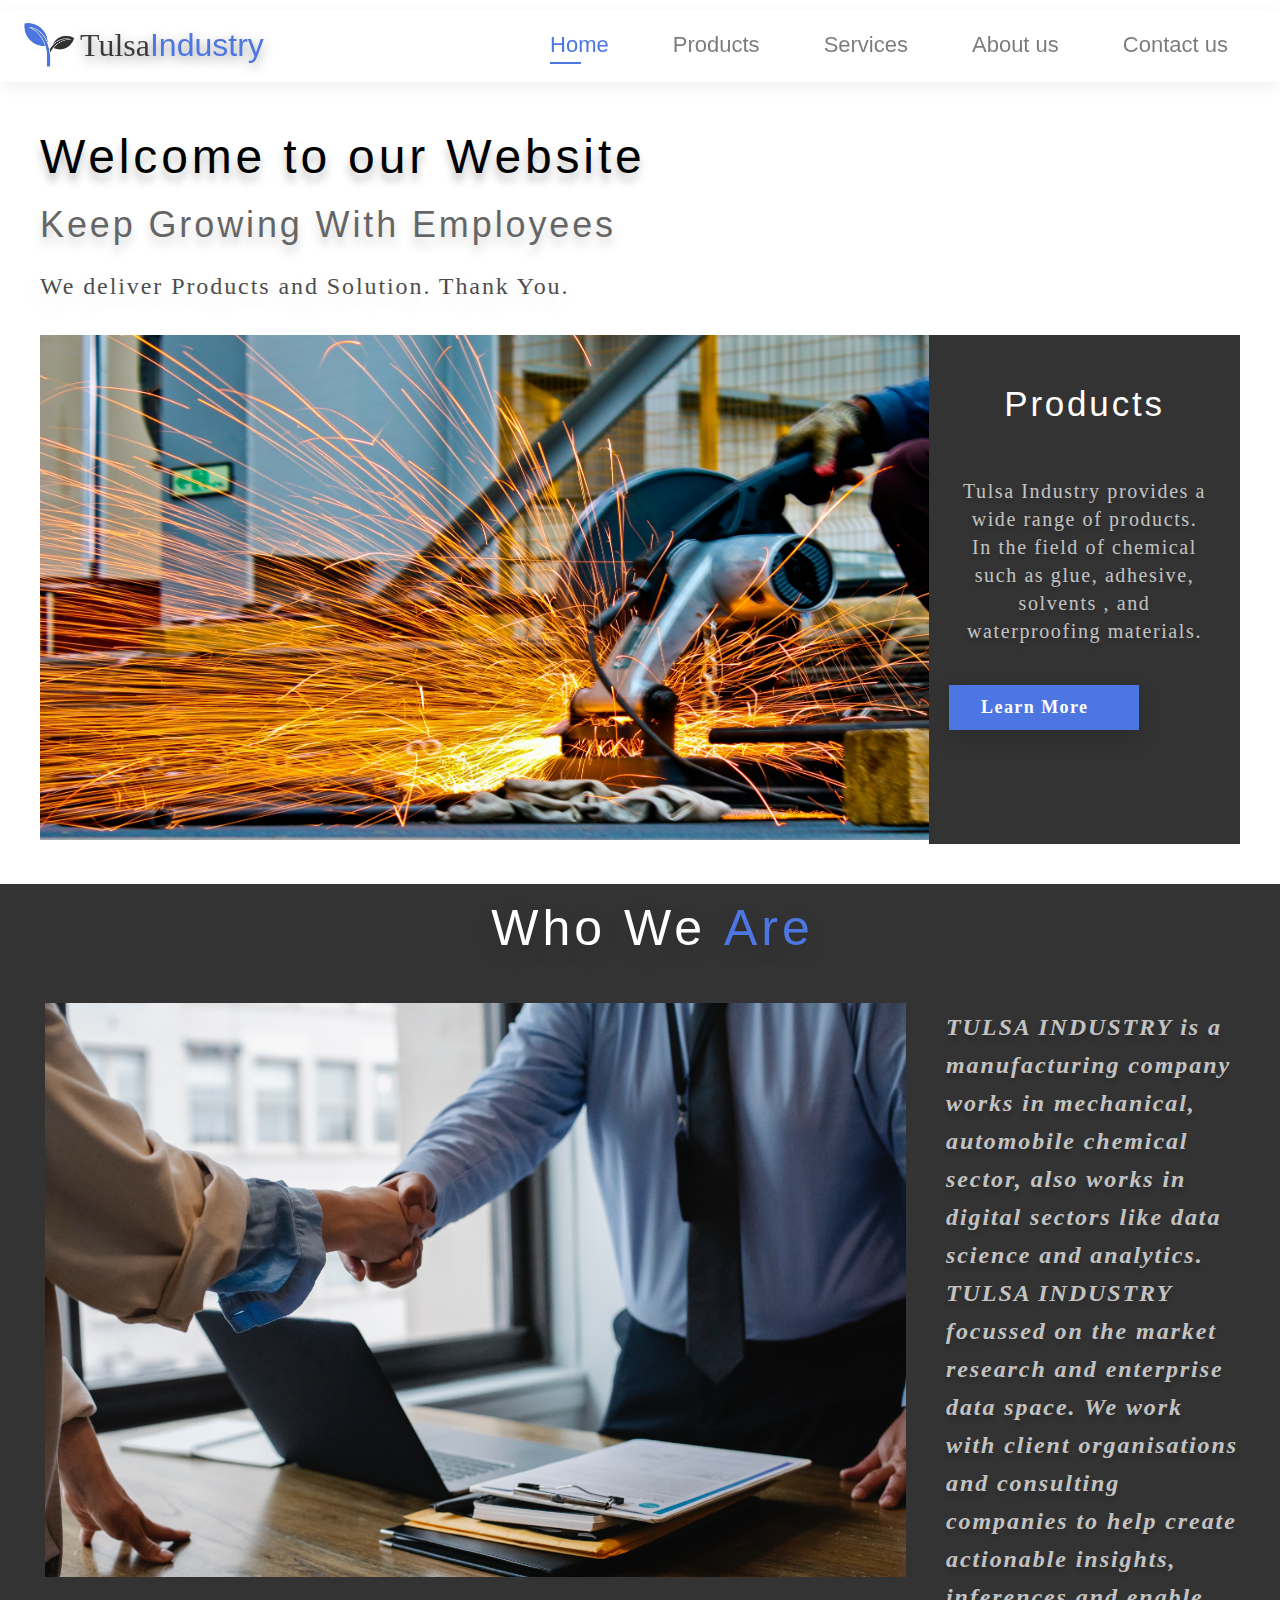
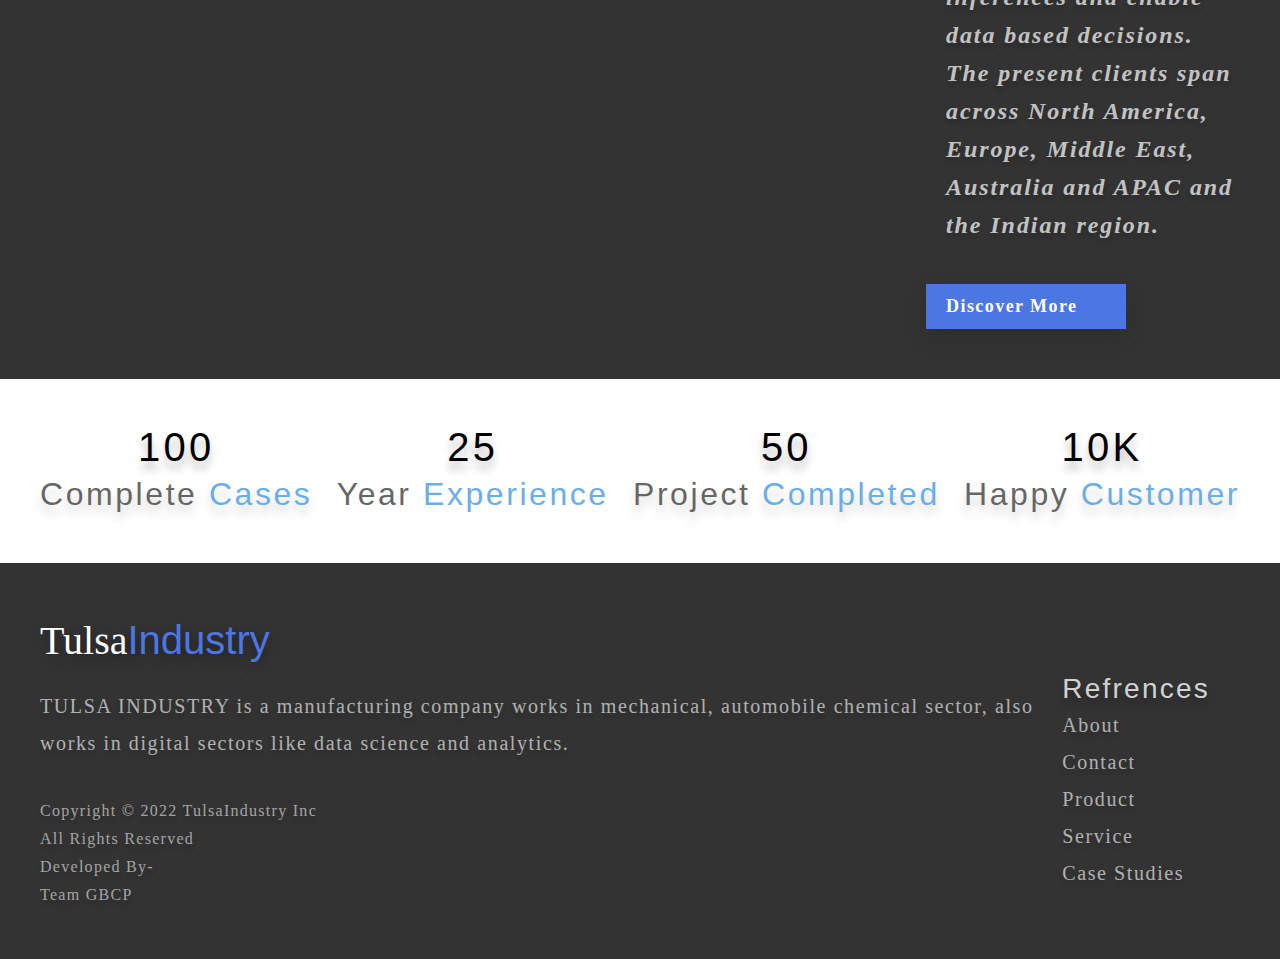
<file: index.html>
<!DOCTYPE html>
<html lang="en">
<head>
    <meta charset="UTF-8">
    <meta http-equiv="X-UA-Compatible" content="IE=edge">
    <meta name="viewport" content="width=device-width, initial-scale=1.0">
    <title>TulsaIndustry</title>
    <link rel="stylesheet" href="style.css">
    <link rel="stylesheet" href="https://cdnjs.cloudflare.com/ajax/libs/font-awesome/4.7.0/css/font-awesome.min.css">
</head>
<body>
    <section id="header">
       <a href="index.html"><div id="logo"><img src="img/logo.jpg"><h2>Tulsa<span>Industry</span></h2></div></a>
        <div >
            <ul id="navbar">
              <li><a class="active" href="index.html">Home</a></li>
              <li><a href="product.html">Products</a></li>
              <li><a href="service.html">Services</a></li>
              <li><a href="about.html">About us</a></li>
              <li><a href="contact.html">Contact us</a></li>
              <a href="#" id="close"><i class="fa fa-close"> </i> </a>
            </ul>  
        </div>
        <div id="mobile">
            <i id="bar" class="fa fa-bars" ></i>
        </div>
    </section>

    <section id="hero">
        <h2>Welcome to our Website</h2>
        <h3>Keep Growing <span>With Employees</span></h3>
        <p>We deliver Products and Solution. Thank You.</p>
    </section>

    <section id="hero_img">
        <div class="hero_content">
        <img src="img/industry.jpg" alt="">
        </div>

        <div id="img_content">
            <h2>Products</h2>
   
           <p>Tulsa Industry provides a wide range of products.
            In the field of chemical such as glue, adhesive, solvents , and waterproofing materials.
           </p>
        <span> <a href="product.html"> <button>Learn More</button></a></span>
        </div>
    </section>

    <section id="who">
        <h2>Who We <span>Are</span></h2>
        
        <div id="info">
            <img src="img/bussiness.jpg" alt="">
            <div id="desc">
                <p>TULSA INDUSTRY is a manufacturing company works in mechanical, automobile chemical sector, also works in digital sectors like data science and analytics.
                    TULSA INDUSTRY focussed on the market research and enterprise data space. We work with client organisations and consulting companies to help create actionable insights, inferences and enable data based decisions.  The present clients span across North America, Europe, Middle East, Australia and APAC and the Indian region.</p>       
                <div id="button_1">
                    <a href="about.html"> <button>Discover More</button></a>  
        </div>  
            </div>  
        </div>

    </section>

    <section id="feature">
        <div id="completed">
            <h2>100</h2>
            <h5>Complete<span> Cases</span></h5>
        </div>
        <div id="year">
            <h2>25</h2>
            <h5>Year<span> Experience</span></h5>
        </div>
        <div id="project">
            <h2>50</h2>
            <h5>Project<span> Completed</span></h5>
        </div>
        <div id="customer">
            <h2>10K</h2>
            <h5>Happy<span> Customer</span></h5>
        </div>

    </section>

    <!-- <section id="product1">
        <h2>Featured <span>Product</span></h2>
        <div class="pro-container">
            <div class="pro">
                <img src="wood_glue.jpg" alt="">
                <div class="des">
                    <span>Wood Glue</span>
                    <h5>U Bond 455</h5>
                    <div class="star">
                        <i class="fa fa-camera-retro"></i>
                    </div>    
                    <h4>800rs</h4>
                </div>
             </div>
             <div class="pro">
                <img src="u-bond-444.jpg" alt="">
                <div class="des">
                    <span>Wood Glue</span>
                    <h5>U Bond 444</h5>
                    <div class="star">
                        <i class="fa fa-camera-retro"></i>
                    </div>    
                    <h4>800rs</h4>
                </div>
             </div>
             <div class="pro">
                <img src="wood_glue.jpg" alt="">
                <div class="des">
                    <span>Wood Glue</span>
                    <h5>U Bond 455</h5>
                    <div class="star">
                        <i class="fa fa-camera-retro"></i>
                    </div>    
                    <h4>800rs</h4>
                </div>
             </div>
             <div class="pro">
                <img src="wood_glue.jpg" alt="">
                <div class="des">
                    <span>Wood Glue</span>
                    <h5>U Bond 455</h5>
                    <div class="star">
                        <i class="fa fa-camera-retro"></i>
                    </div>    
                    <h4>800rs</h4>
                </div>
             </div>
             <div class="pro">
                <img src="wood_glue.jpg" alt="">
                <div class="des">
                    <span>Wood Glue</span>
                    <h5>U Bond 455</h5>
                    <div class="star">
                        <i class="fa fa-camera-retro"></i>
                    </div>    
                    <h4>800rs</h4>
                </div>
             </div>
             <div class="pro">
                <img src="u-bond-444.jpg" alt="">
                <div class="des">
                    <span>Wood Glue</span>
                    <h5>U Bond 444</h5>
                    <div class="star">
                        <i class="fa fa-camera-retro"></i>
                    </div>    
                    <h4>800rs</h4>
                </div>
             </div>
             <div class="pro">
                <img src="wood_glue.jpg" alt="">
                <div class="des">
                    <span>Wood Glue</span>
                    <h5>U Bond 455</h5>
                    <div class="star">
                        <i class="fa fa-camera-retro"></i>
                    </div>    
                    <h4>800rs</h4>
                </div>
             </div>
             <div class="pro">
                <img src="wood_glue.jpg" alt="">
                <div class="des">
                    <span>Wood Glue</span>
                    <h5>U Bond 455</h5>
                    <div class="star">
                        <i class="fa fa-camera-retro"></i>
                    </div>    
                    <h4>800rs</h4>
                </div>
             </div>
        </div>        
    </section> -->

    <!-- <section id="card">

    </section> -->


    <section id="footer">
        <div id="right">
            <a><h2>Tulsa<span>Industry</span></h2></a>
            <h6>TULSA INDUSTRY is a manufacturing company works in mechanical, automobile chemical sector, also works in digital sectors like data science and analytics.</h6>

            <div>
            <p >Copyright © 2022 TulsaIndustry Inc</p>
               <p> All Rights Reserved</p>
               <p>Developed By-</p>
               <p>Team  GBCP</p>
            </div>

        </div>

        <div id="left">
            <h2>Refrences</h2>
            <ul id="refrence">
                <li><a href="about.html">About</a></li>
                <li><a href="contact.html">Contact</a></li>
                <li><a href="product.html">Product</a></li>
                <li><a href="service.html">Service</a></li>
                <li><a href="case_studies.html">Case Studies</a></li>
           
            </ul>
        </div>
    </section>


    <script src="script.js "></script>
   
        
</body>
</html>
</file>
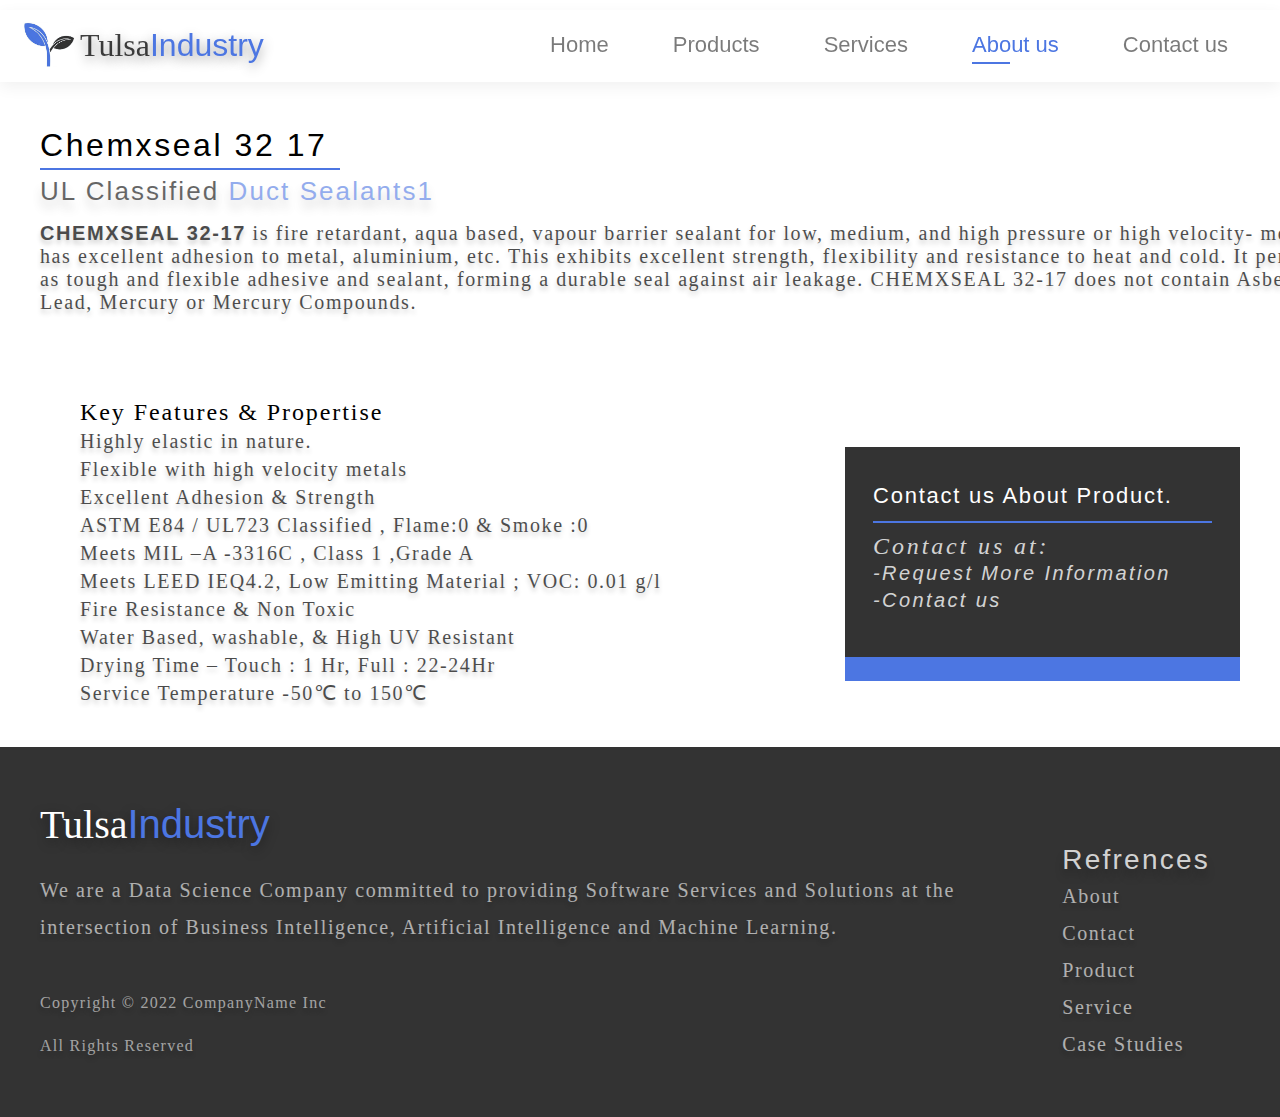
<file: chemxseal_32_17.html>
<!DOCTYPE html>
<html lang="en">
<head>
    <meta charset="UTF-8">
    <meta http-equiv="X-UA-Compatible" content="IE=edge">
    <meta name="viewport" content="width=device-width, initial-scale=1.0">
    <title>About</title>
    <link rel="stylesheet" href="style_u_bond_444.css">
    <link rel="stylesheet" href="https://cdnjs.cloudflare.com/ajax/libs/font-awesome/4.7.0/css/font-awesome.min.css">
   
</head>
<body>
    <section id="header">
        <a href="index.html"><div id="logo"><img src="img/logo.jpg"><h2>Tulsa<span>Industry</span></h2></div></a>
         <div >
             <ul id="navbar">
               <li><a  href="index.html">Home</a></li>
               <li><a  href="product.html">Products</a></li>
               <li><a href="service.html">Services</a></li>
               <li><a class="active" href="about.html">About us</a></li>
               <li><a href="contact.php">Contact us</a></li>
               <a href="#" id="close"><i class="fa fa-close"> </i> </a>
             </ul>  
         </div>
         <div id="mobile">
             <i id="bar" class="fa fa-bars" ></i>
         </div>
     </section>

    <div id="head">
        <h2>Chemxseal 32 17</h2>
        <hr color="#4c76e2" width="300px">
        <h3> UL Classified<span> Duct Sealants1</span></h3>
        <p> <b>CHEMXSEAL 32-17</b> is fire retardant, aqua based, vapour barrier sealant for low, medium, and high pressure or high velocity- metal. It has excellent adhesion to metal, aluminium, etc. This exhibits excellent strength, flexibility and resistance to heat and cold. It performs as tough and flexible adhesive and sealant, forming a durable seal against air leakage.
            CHEMXSEAL 32-17 does not contain Asbestos, Lead, Mercury or Mercury Compounds.
         </p>
    </div>

    <div id="product">
            <!-- <img src="img/masterfix-810.jpeg" alt=""> -->
        <div id="key">
            <h3>Key Features & Propertise</h3>
            <ul>
               <li>Highly elastic in nature.</li>
               <li>Flexible with high velocity metals</li>
               <li>Excellent Adhesion & Strength</li>
               <li>ASTM E84 / UL723 Classified , Flame:0 & Smoke :0</li>
               <li>Meets MIL –A -3316C , Class 1 ,Grade A</li>
               <li>Meets LEED IEQ4.2, Low Emitting Material ; VOC: 0.01 g/l</li>
               <li>Fire Resistance & Non Toxic</li>
               <li>Water Based, washable, & High UV Resistant</li>
               <li>Drying Time – Touch : 1 Hr, Full : 22-24Hr</li>
               <li>Service Temperature -50℃ to 150℃</li>
            </ul>
        </div>

        <div>
            <div id="contact">
                <h1>Contact us About Product.</h1>
                <hr color="#4c76e2">
                <ul>
                    <h2>Contact us at: </h2>
                      <a id="con_li_hov" href=""><li>-Request More Information</li></a>
                     <a id="con_li_hov" href="contact.php"><li>-Contact us</li></a>
                </ul>    
            </div>
        </div>

    </div>



    <section id="footer">
        <div id="right">
            <a><h2>Tulsa<span>Industry</span></h2></a>
            <h6>We are a Data Science Company committed to providing Software Services and 
                Solutions at the intersection of Business Intelligence, Artificial Intelligence and Machine Learning.
            </h6>

            <div>
            <p >Copyright © 2022 CompanyName Inc</p>
               <p> All Rights Reserved</p>
            </div>
        </div>

        <div id="left">
            <h2>Refrences</h2>
            <ul id="refrence">
                <li><a href="about.html">About</a></li>
                <li><a href="contact.html">Contact</a></li>
                <li><a href="product.html">Product</a></li>
                <li><a href="service.html">Service</a></li>
                <li><a href="case_studies.html">Case Studies</a></li>
            </ul>
        </div>
    </section>
        <script src="script.js "></script>
</body>
</html>
</file>
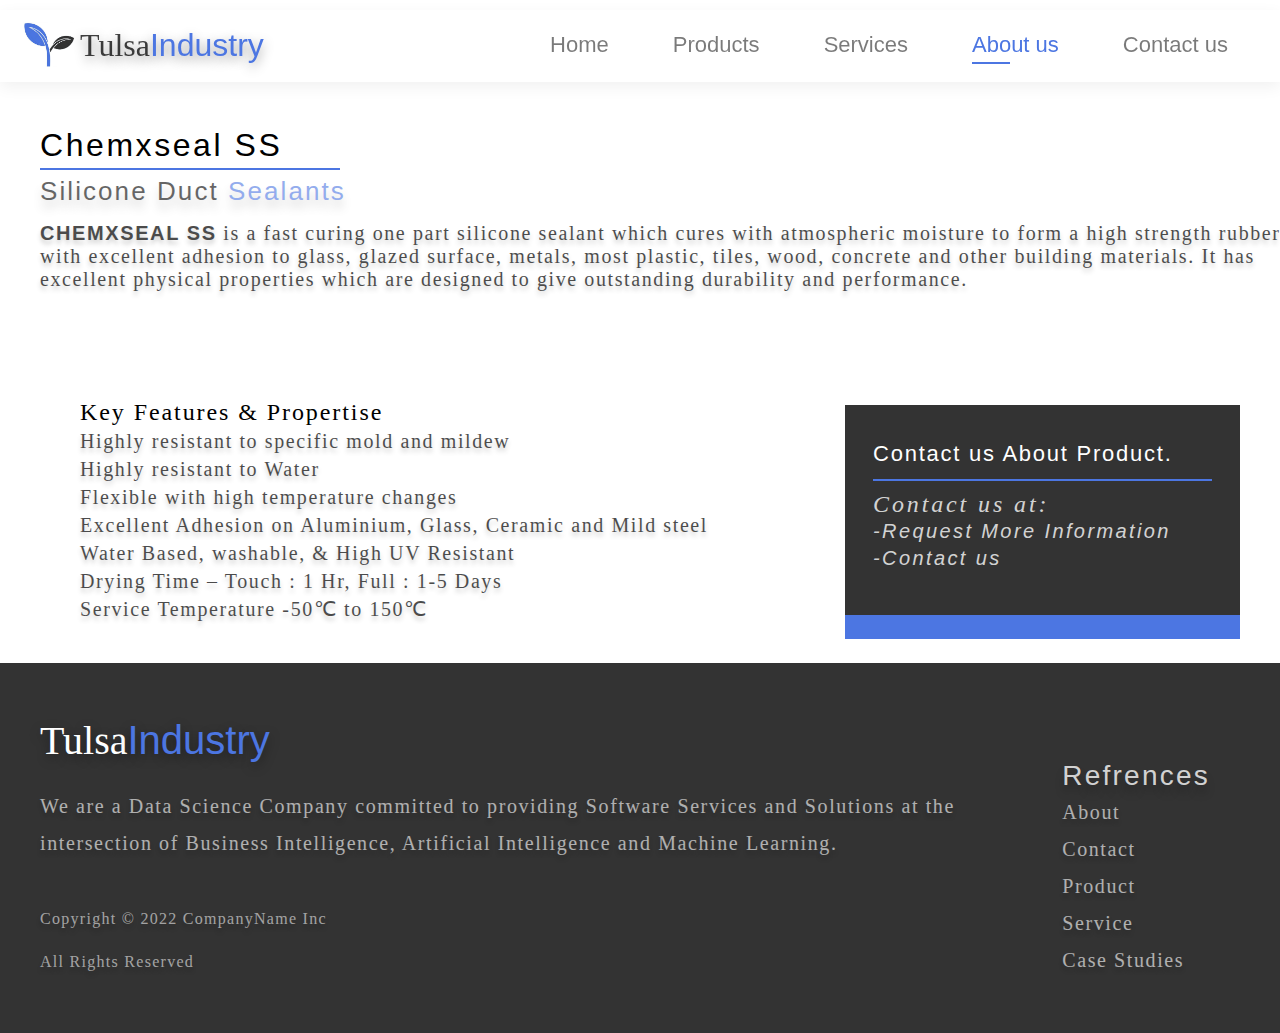
<file: chemxseal_ss.html>
<!DOCTYPE html>
<html lang="en">
<head>
    <meta charset="UTF-8">
    <meta http-equiv="X-UA-Compatible" content="IE=edge">
    <meta name="viewport" content="width=device-width, initial-scale=1.0">
    <title>About</title>
    <link rel="stylesheet" href="style_u_bond_444.css">
    <link rel="stylesheet" href="https://cdnjs.cloudflare.com/ajax/libs/font-awesome/4.7.0/css/font-awesome.min.css">
   
</head>
<body>
    <section id="header">
        <a href="index.html"><div id="logo"><img src="img/logo.jpg"><h2>Tulsa<span>Industry</span></h2></div></a>
         <div >
             <ul id="navbar">
               <li><a  href="index.html">Home</a></li>
               <li><a  href="product.html">Products</a></li>
               <li><a href="service.html">Services</a></li>
               <li><a class="active" href="about.html">About us</a></li>
               <li><a href="contact.php">Contact us</a></li>
               <a href="#" id="close"><i class="fa fa-close"> </i> </a>
             </ul>  
         </div>
         <div id="mobile">
             <i id="bar" class="fa fa-bars" ></i>
         </div>
     </section>

    <div id="head">
        <h2>Chemxseal SS</h2>
        <hr color="#4c76e2" width="300px">
        <h3>Silicone Duct <span>Sealants</span></h3>
        <p><b>CHEMXSEAL SS</b> is a fast curing one part silicone sealant which cures with atmospheric moisture to form a high strength rubber seal with excellent adhesion to glass, glazed surface, metals, most plastic, tiles, wood, concrete and other building materials. It has excellent physical properties which are designed to give outstanding durability and performance. </p>

    </div>

    <div id="product">
            <!-- <img src="img/masterfix-810.jpeg" alt=""> -->
        <div id="key">
            <h3>Key Features & Propertise</h3>
            <ul>
               <li> Highly resistant to specific mold and mildew</li>
<li>Highly resistant to Water</li>
<li>Flexible with high temperature changes</li>
<li>Excellent Adhesion on Aluminium, Glass, Ceramic and Mild steel</li>
<li>Water Based, washable, & High UV Resistant</li>
<li>Drying Time – Touch : 1 Hr, Full : 1-5 Days</li>
<li>Service Temperature -50℃ to 150℃</li>


            </ul>
        </div>

        <div>
            <div id="contact">
                <h1>Contact us About Product.</h1>
                <hr color="#4c76e2">
                <ul>
                    <h2>Contact us at: </h2>
                      <a id="con_li_hov" href=""><li>-Request More Information</li></a>
                     <a id="con_li_hov" href="contact.php"><li>-Contact us</li></a>
                </ul>    
            </div>
        </div>

    </div>



    <section id="footer">
        <div id="right">
            <a><h2>Tulsa<span>Industry</span></h2></a>
            <h6>We are a Data Science Company committed to providing Software Services and 
                Solutions at the intersection of Business Intelligence, Artificial Intelligence and Machine Learning.
            </h6>

            <div>
            <p >Copyright © 2022 CompanyName Inc</p>
               <p> All Rights Reserved</p>
            </div>
        </div>

        <div id="left">
            <h2>Refrences</h2>
            <ul id="refrence">
                <li><a href="about.html">About</a></li>
                <li><a href="contact.html">Contact</a></li>
                <li><a href="product.html">Product</a></li>
                <li><a href="service.html">Service</a></li>
                <li><a href="case_studies.html">Case Studies</a></li>
            </ul>
        </div>
    </section>
        <script src="script.js "></script>
</body>
</html>
</file>
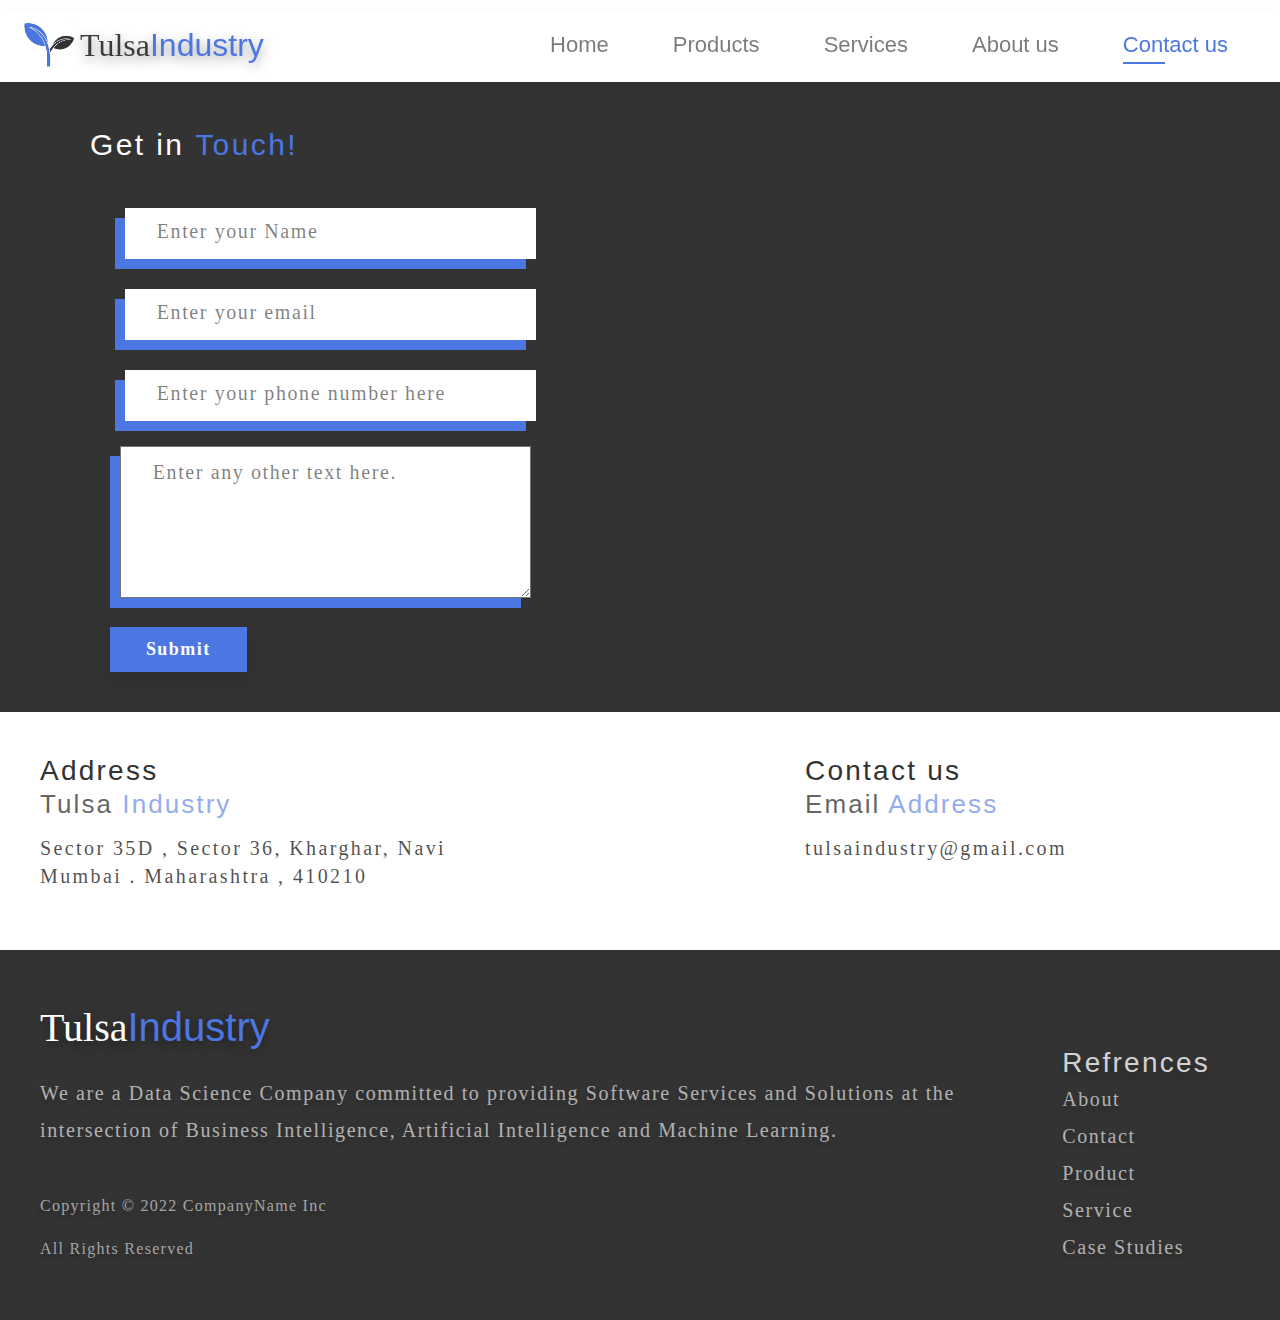
<file: contact.html>
<!DOCTYPE html>
<html lang="en">
<head>
    <meta charset="UTF-8">
    <meta http-equiv="X-UA-Compatible" content="IE=edge">
    <meta name="viewport" content="width=device-width, initial-scale=1.0">
    <title>TulsaIndustry</title>
    <link rel="stylesheet" href="style_contact.css">
    <link rel="stylesheet" href="https://cdnjs.cloudflare.com/ajax/libs/font-awesome/4.7.0/css/font-awesome.min.css">
</head>
<body>
    <section id="header">
        <a href="index.html"><div id="logo"><img src="img/logo.jpg"><h2>Tulsa<span>Industry</span></h2></div></a>
         <div >
             <ul id="navbar">
               <li><a  href="index.html">Home</a></li>
               <li><a  href="product.html">Products</a></li>
               <li><a href="service.html">Services</a></li>
               <li><a href="about.html">About us</a></li>
               <li><a class="active" href="contact.php">Contact us</a></li>
               <a href="#" id="close"><i class="fa fa-close"> </i> </a>
             </ul>  
         </div>
         <div id="mobile">
             <i id="bar" class="fa fa-bars" ></i>
         </div>
     </section>

    <section id="hero">
        <div id="form">
                <h2>Get in <span>Touch!</span></h2>

            <div id="content">
                <div id="contact_form">
                    <form id="form_layout" action="contact.php" method="post">
                        <div id="input_1">
                            <input type="text" name="Name" id="Name" placeholder="Enter your Name">
                        </div>
                        <div id="input_2">
                            <input type="text" name="Email" id="Email" placeholder="Enter your email">
                        </div>
                        <div id="input_3">
                            <input type="Phone" name="Phone" id="Phone" placeholder="Enter your phone number here">
                        </div>
                        <div id="textarea_1">
                        <textarea name="Description" id="Description" cols="30" rows="10" placeholder="Enter any other text here."></textarea>

                    </div>
                    <div id="button">
                        <button class="btn">Submit</buttons>
                    </div>        

                    </form>
                </div id="map">
                <iframe src="https://www.google.com/maps/embed?pb=!1m14!1m8!1m3!1d15083.250684139186!2d73.0811091!3d19.0719722!3m2!1i1024!2i768!4f13.1!3m3!1m2!1s0x0%3A0xda7ccfe5b262ff3d!2sTulsa%20Industry!5e0!3m2!1sen!2sin!4v1665337843010!5m2!1sen!2sin" width="600" height="450" style="border:0;" allowfullscreen="" loading="lazy" referrerpolicy="no-referrer-when-downgrade"></iframe>
            </div>
         
        </div>

        <section id="info">
            <div id="address">
                <h1>Address</h1>
                <h2>Tulsa <span>Industry</span></h2>
                <p>Sector 35D , Sector 36, Kharghar, Navi Mumbai . Maharashtra , 410210</p>
            </div>

            <div id="contact">
                <h1>Contact us</h1>
                <h2>Email<span> Address</span></h2>
                <p>tulsaindustry@gmail.com</p>
            </div>

        </section>

    </section>

    
    <section id="footer">
        <div id="right">
            <a><h2>Tulsa<span>Industry</span></h2></a>
            <h6>We are a Data Science Company committed to providing Software Services and 
                Solutions at the intersection of Business Intelligence, Artificial Intelligence and Machine Learning.
            </h6>

            <div>
            <p >Copyright © 2022 CompanyName Inc</p>
               <p> All Rights Reserved</p>
            </div>
        </div>

        <div id="left">
            <h2>Refrences</h2>
            <ul id="refrence">
                <li><a href="about.html">About</a></li>
                <li><a href="contact.html">Contact</a></li>
                <li><a href="product.html">Product</a></li>
                <li><a href="service.html">Service</a></li>
                <li><a href="case_studies.html">Case Studies</a></li>
            </ul>
        </div>
    </section>
    <script src="script.js "></script>
</body>
</html>
</file>
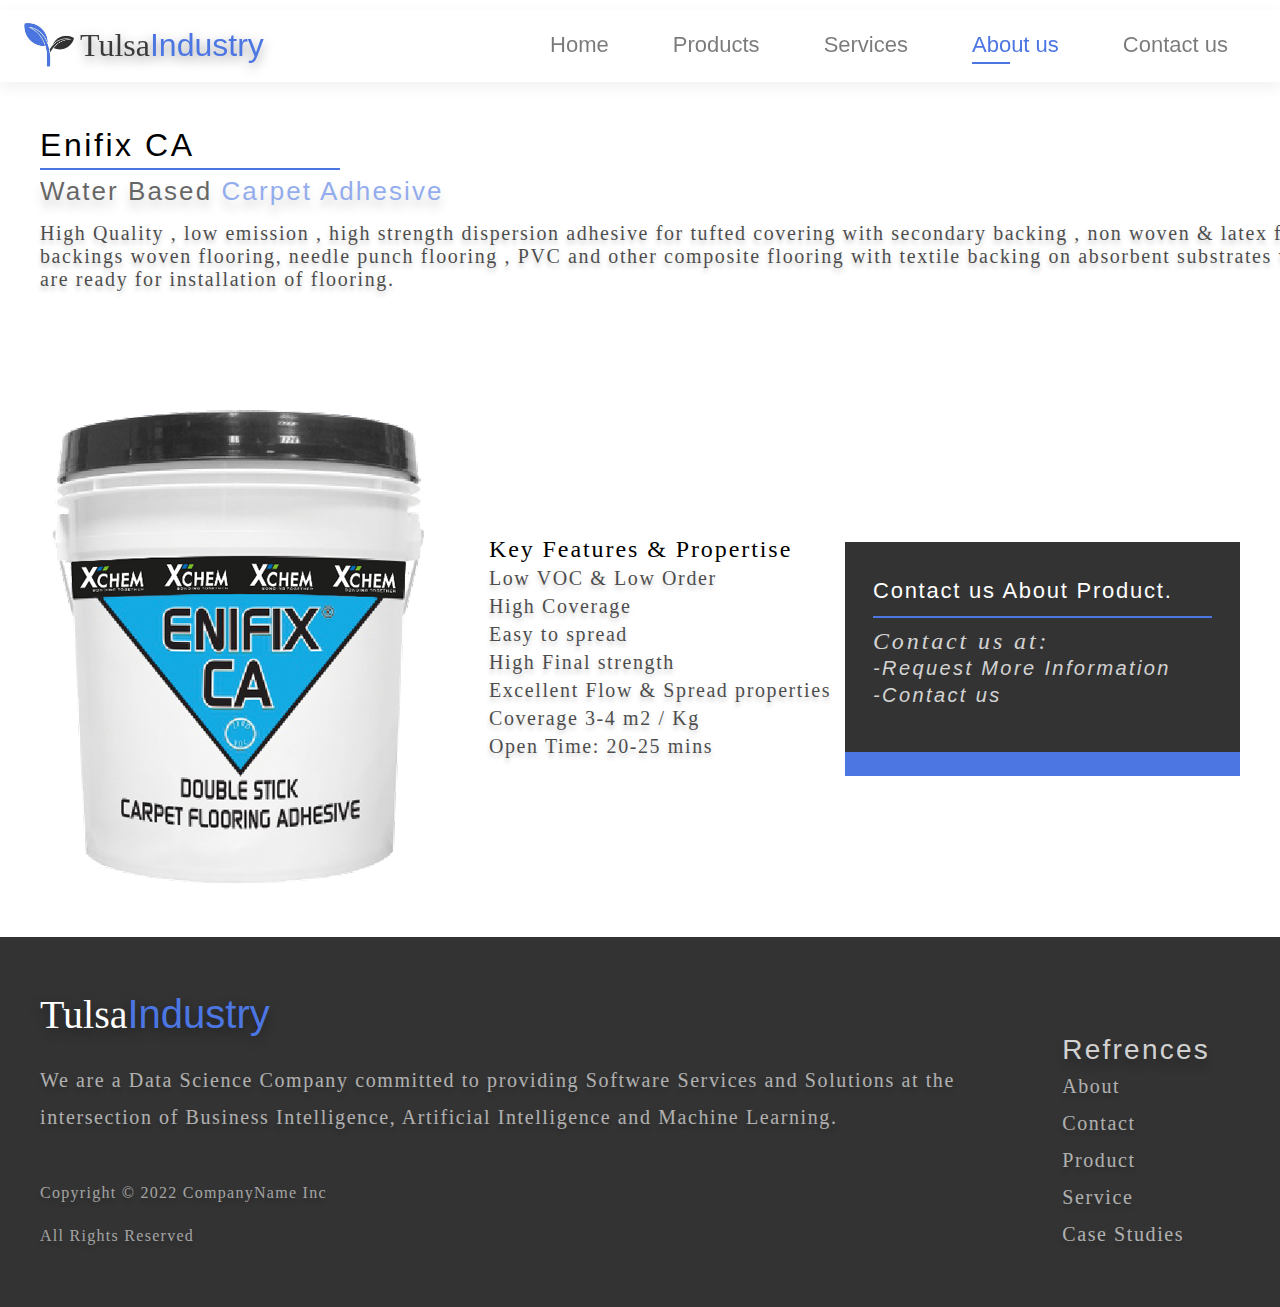
<file: enfix_ca.html>
<!DOCTYPE html>
<html lang="en">
<head>
    <meta charset="UTF-8">
    <meta http-equiv="X-UA-Compatible" content="IE=edge">
    <meta name="viewport" content="width=device-width, initial-scale=1.0">
    <title>About</title>
    <link rel="stylesheet" href="style_u_bond_444.css">
    <link rel="stylesheet" href="https://cdnjs.cloudflare.com/ajax/libs/font-awesome/4.7.0/css/font-awesome.min.css">
   
</head>
<body>
    <section id="header">
        <a href="index.html"><div id="logo"><img src="img/logo.jpg"><h2>Tulsa<span>Industry</span></h2></div></a>
         <div >
             <ul id="navbar">
               <li><a  href="index.html">Home</a></li>
               <li><a  href="product.html">Products</a></li>
               <li><a href="service.html">Services</a></li>
               <li><a class="active" href="about.html">About us</a></li>
               <li><a href="contact.php">Contact us</a></li>
               <a href="#" id="close"><i class="fa fa-close"> </i> </a>
             </ul>  
         </div>
         <div id="mobile">
             <i id="bar" class="fa fa-bars" ></i>
         </div>
     </section>

    <div id="head">
        <h2>Enifix CA</h2>
        <hr color="#4c76e2" width="300px">
        <h3>Water Based <span>Carpet Adhesive </span></h3>
        <p>High Quality , low emission , high strength dispersion adhesive for tufted covering with secondary backing , non woven & latex foamed backings woven flooring, needle punch flooring , PVC and other composite flooring with textile backing on absorbent substrates which are ready for installation of flooring.</p>
    </div>

    <div id="product">

            <img src="img/enifix-ca.png" alt="">



 

        <div id="key">
            <h3>Key Features & Propertise</h3>
            <ul>
                <li>Low VOC & Low Order</li>
                <li>High Coverage</li>
                <li>Easy to spread</li>
                <li>High Final strength</li>
                <li>Excellent Flow & Spread properties</li>
                <li>Coverage 3-4 m2 / Kg</li>
                <li>Open Time: 20-25 mins</li>
            </ul>
        </div>

        <div>
            <div id="contact">
                <h1>Contact us About Product.</h1>
                <hr color="#4c76e2">
                <ul>
                    <h2>Contact us at: </h2>
                      <a id="con_li_hov" href=""><li>-Request More Information</li></a>
                     <a id="con_li_hov" href=""><li>-Contact us</li></a>
                </ul>    
            </div>
        </div>

    </div>



    <section id="footer">
        <div id="right">
            <a><h2>Tulsa<span>Industry</span></h2></a>
            <h6>We are a Data Science Company committed to providing Software Services and 
                Solutions at the intersection of Business Intelligence, Artificial Intelligence and Machine Learning.
            </h6>

            <div>
            <p >Copyright © 2022 CompanyName Inc</p>
               <p> All Rights Reserved</p>
            </div>
        </div>

        <div id="left">
            <h2>Refrences</h2>
            <ul id="refrence">
                <li><a href="about.html">About</a></li>
                <li><a href="contact.html">Contact</a></li>
                <li><a href="product.html">Product</a></li>
                <li><a href="service.html">Service</a></li>
                <li><a href="case_studies.html">Case Studies</a></li>
            </ul>
        </div>
    </section>
    <script src="script.js "></script>
</body>
</html>
</file>
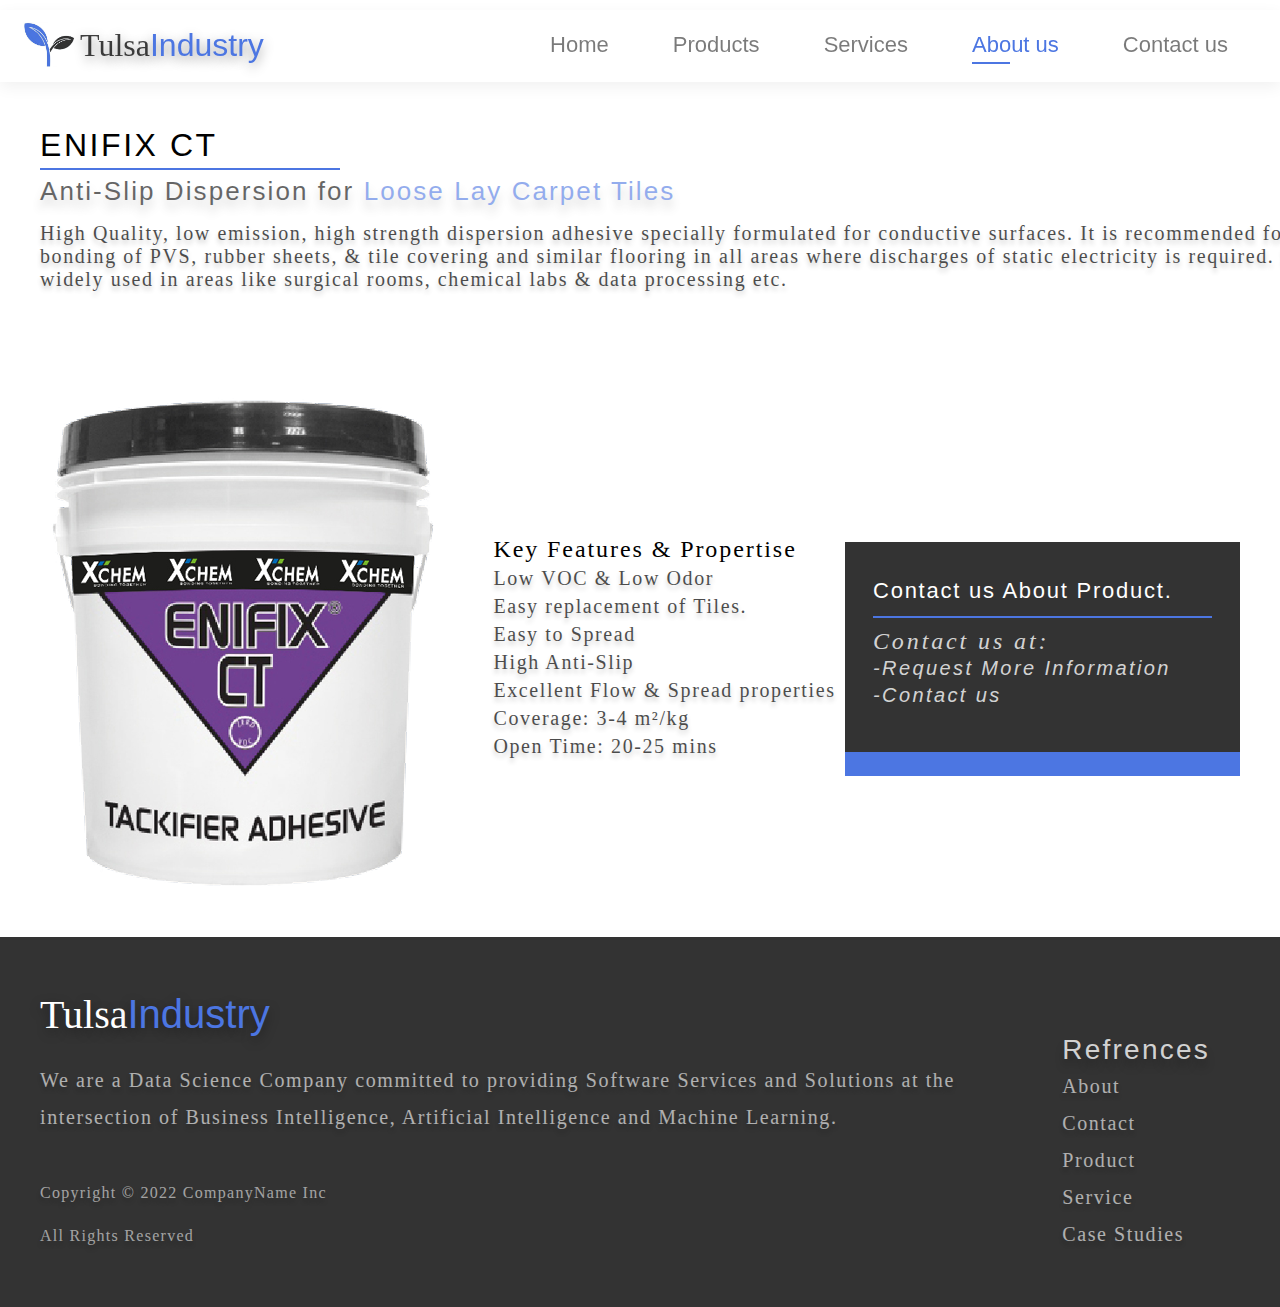
<file: enfix_ct.html>
<!DOCTYPE html>
<html lang="en">
<head>
    <meta charset="UTF-8">
    <meta http-equiv="X-UA-Compatible" content="IE=edge">
    <meta name="viewport" content="width=device-width, initial-scale=1.0">
    <title>About</title>
    <link rel="stylesheet" href="style_u_bond_444.css">
    <link rel="stylesheet" href="https://cdnjs.cloudflare.com/ajax/libs/font-awesome/4.7.0/css/font-awesome.min.css">
   
</head>
<body>
    <section id="header">
        <a href="index.html"><div id="logo"><img src="img/logo.jpg"><h2>Tulsa<span>Industry</span></h2></div></a>
         <div >
             <ul id="navbar">
               <li><a  href="index.html">Home</a></li>
               <li><a  href="product.html">Products</a></li>
               <li><a href="service.html">Services</a></li>
               <li><a class="active" href="about.html">About us</a></li>
               <li><a href="contact.php">Contact us</a></li>
               <a href="#" id="close"><i class="fa fa-close"> </i> </a>
             </ul>  
         </div>
         <div id="mobile">
             <i id="bar" class="fa fa-bars" ></i>
         </div>
     </section>

    <div id="head">
        <h2>ENIFIX CT</h2>
        <hr color="#4c76e2" width="300px">
        <h3>Anti-Slip Dispersion for <span>Loose Lay Carpet Tiles</span></h3>
         <p>High Quality, low emission, high strength dispersion adhesive specially formulated for conductive surfaces. It is recommended for bonding of PVS, rubber sheets, & tile covering and similar flooring in all areas where discharges of static electricity is required. It is widely used in areas like surgical rooms, chemical labs & data processing etc.</p>
        </div>

    <div id="product">

            <img src="img/enifix-ct.png" alt="">



 

        <div id="key">
            <h3>Key Features & Propertise</h3>
            <ul>
                <li>Low VOC & Low Odor</li>
                 <li>Easy replacement of Tiles.</li>
                 <li>Easy to Spread</li>
                 <li>High Anti-Slip</li>
                <li>Excellent Flow & Spread properties</li>
                <li>Coverage: 3-4 m²/kg</li>
                <li>Open Time: 20-25 mins</li>

            </ul>
        </div>

        <div>
            <div id="contact">
                <h1>Contact us About Product.</h1>
                <hr color="#4c76e2">
                <ul>
                    <h2>Contact us at: </h2>
                      <a id="con_li_hov" href=""><li>-Request More Information</li></a>
                     <a id="con_li_hov" href=""><li>-Contact us</li></a>
                </ul>    
            </div>
        </div>

    </div>



    <section id="footer">
        <div id="right">
            <a><h2>Tulsa<span>Industry</span></h2></a>
            <h6>We are a Data Science Company committed to providing Software Services and 
                Solutions at the intersection of Business Intelligence, Artificial Intelligence and Machine Learning.
            </h6>

            <div>
            <p >Copyright © 2022 CompanyName Inc</p>
               <p> All Rights Reserved</p>
            </div>
        </div>

        <div id="left">
            <h2>Refrences</h2>
            <ul id="refrence">
                <li><a href="about.html">About</a></li>
                <li><a href="contact.html">Contact</a></li>
                <li><a href="product.html">Product</a></li>
                <li><a href="service.html">Service</a></li>
                <li><a href="case_studies.html">Case Studies</a></li>
            </ul>
        </div>
    </section>
        <script src="script.js "></script>
</body>
</html>
</file>
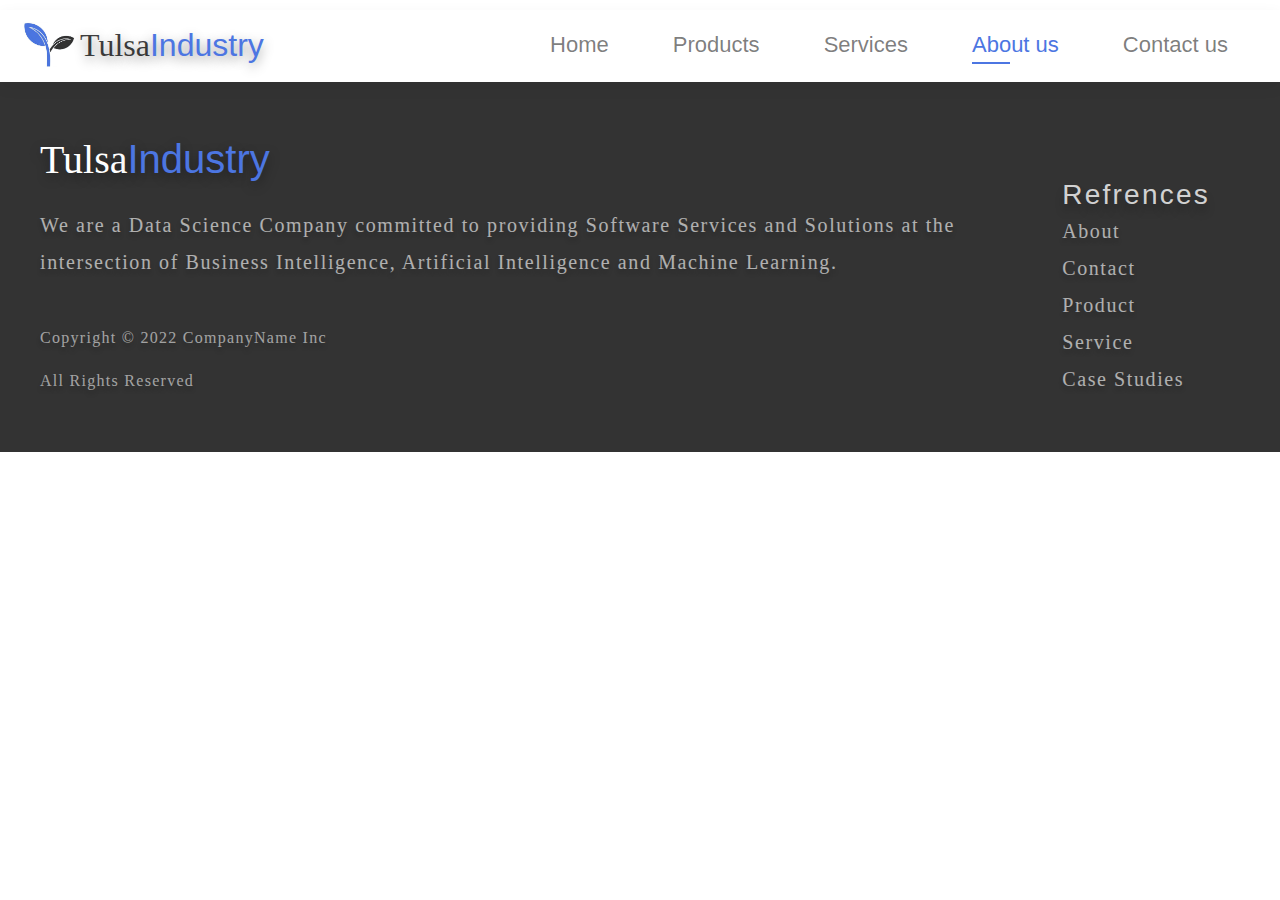
<file: enquiry.html>
<!DOCTYPE html>
<html lang="en">
<head>
    <meta charset="UTF-8">
    <meta http-equiv="X-UA-Compatible" content="IE=edge">
    <meta name="viewport" content="width=device-width, initial-scale=1.0">
    <title>Product</title>
    <link rel="stylesheet" href="style_product.css">
   
</head>
<body>
    <section id="header">
        <a href="index.html"><div id="logo"><img src="img/logo.jpg"><h2>Tulsa<span>Industry</span></h2></div></a>
         <div >
             <ul id="navbar">
               <li><a  href="index.html">Home</a></li>
               <li><a  href="product.html">Products</a></li>
               <li><a href="service.html">Services</a></li>
               <li><a class="active" href="about.html">About us</a></li>
               <li><a href="contact.php">Contact us</a></li>
               <a href="#" id="close"><i class="fa fa-close"> </i> </a>
             </ul>  
         </div>
         <div id="mobile">
             <i id="bar" class="fa fa-bars" ></i>
         </div>
     </section>


    <section id="footer">
        <div id="right">
            <a><h2>Tulsa<span>Industry</span></h2></a>
            <h6>We are a Data Science Company committed to providing Software Services and 
                Solutions at the intersection of Business Intelligence, Artificial Intelligence and Machine Learning.
            </h6>

            <div>
            <p >Copyright © 2022 CompanyName Inc</p>
               <p> All Rights Reserved</p>
            </div>
        </div>

        <div id="left">
            <h2>Refrences</h2>
            <ul id="refrence">
                <li><a href="about.html">About</a></li>
                <li><a href="contact.html">Contact</a></li>
                <li><a href="product.html">Product</a></li>
                <li><a href="service.html">Service</a></li>
                <li><a href="case_studies.html">Case Studies</a></li>
            </ul>
        </div>
    </section>
</body>
</html>
</file>
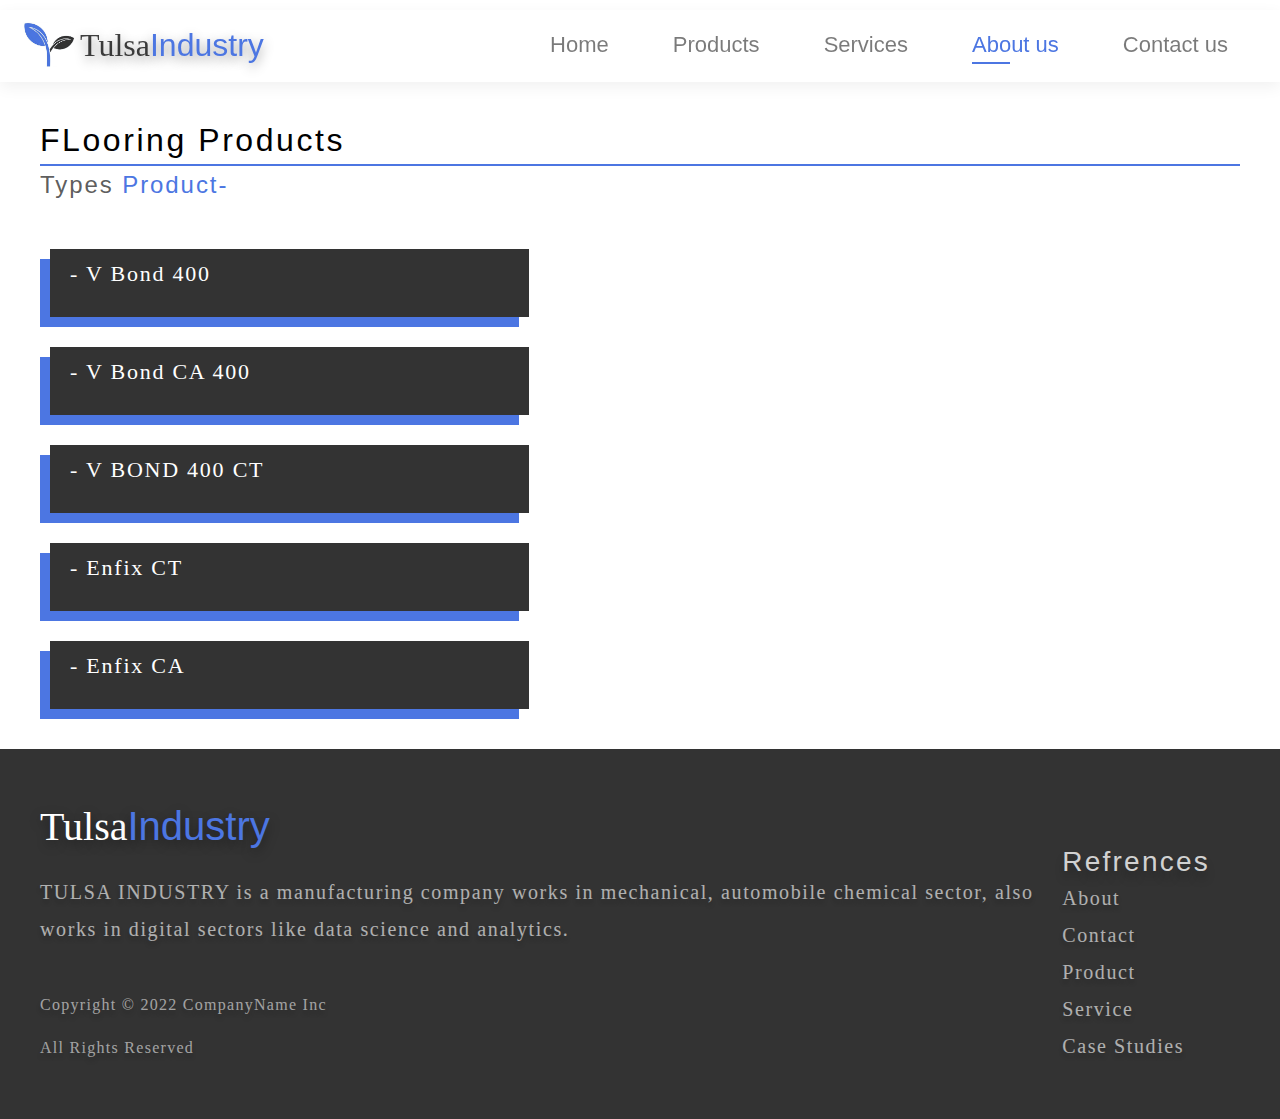
<file: flooring_products.html>
<!DOCTYPE html>
<html lang="en">
<head>
    <meta charset="UTF-8">
    <meta http-equiv="X-UA-Compatible" content="IE=edge">
    <meta name="viewport" content="width=device-width, initial-scale=1.0">
    <title>About</title>
    <link rel="stylesheet" href="style_wood.css">
    <link rel="stylesheet" href="https://cdnjs.cloudflare.com/ajax/libs/font-awesome/4.7.0/css/font-awesome.min.css">
   
</head>
<body>
    <section id="header">
        <a href="index.html"><div id="logo"><img src="img/logo.jpg"><h2>Tulsa<span>Industry</span></h2></div></a>
         <div >
             <ul id="navbar">
               <li><a  href="index.html">Home</a></li>
               <li><a  href="product.html">Products</a></li>
               <li><a href="service.html">Services</a></li>
               <li><a class="active" href="about.html">About us</a></li>
               <li><a href="contact.php">Contact us</a></li>
               <a href="#" id="close"><i class="fa fa-close"> </i> </a>
             </ul>  
         </div>
         <div id="mobile">
             <i id="bar" class="fa fa-bars" ></i>
         </div>
     </section>

    <section id="hero">
        <h2> FLooring Products</h2>
        <hr color="#4c76e2" >
        <h3>Types <span>Product-</span></h3>

    </section>

    <section id="desc">
        <!-- <img src="img/masterfix-777.jpeg" alt=""> -->
        <div id="cards">
            <div id="line">
                <div id="card1 ">
                    <a href="v_bond_400.html"> <h2>- V Bond 400</h2> </a>
                </div>
                </div>

            <div id="line">
                <div id="card1 ">
                    <a href="v_bond_ca_400.html"> <h2>- V Bond CA 400</h2> </a>
                </div>
                </div>

                <div id="line">
                    <div id="card1 ">
                        <a href="V_Bond_400_CT.html"> <h2>- V BOND 400 CT</h2> </a>
                    </div>
                    </div>
    
                <div id="line">
                    <div id="card1 ">
                        <a href="enfix_ct.html"> <h2>- Enfix CT</h2> </a>
                    </div>
                    </div>

                    <div id="line">
                        <div id="card1 ">
                            <a href="enfix_ca.html"> <h2>- Enfix CA</h2> </a>
                        </div>
                        </div>
<!--         
                    <div id="line">
                        <div id="card1 ">
                            <a href="enfix_va.html"> <h2>- Contact Adhesive</h2> </a>
                        </div>
                        </div>


                        <div id="line">
                            <div id="card1 ">
                                <a href="masterfix_888.html"> <h2>- Clear</h2> </a>
                            </div>
                            </div>
            
                        <div id="line">
                            <div id="card1 ">
                                <a href="masterfix_777.html"> <h2>- Contact Adhesive</h2> </a>
                            </div>
                            </div>


                            <div id="line">
                                <div id="card1 ">
                                    <a href="masterfix_888.html"> <h2>- Clear</h2> </a>
                                </div>
                                </div>
                
                            <div id="line">
                                <div id="card1 ">
                                    <a href="masterfix_777.html"> <h2>- Contact Adhesive</h2> </a>
                                </div>
                                </div>


                                <div id="line">
                                    <div id="card1 ">
                                        <a href="masterfix_888.html"> <h2>- Clear</h2> </a>
                                    </div>
                                    </div>
                     -->
 

        

 
 
        </div>

    </section>


    <section id="footer">
        <div id="right">
            <a><h2>Tulsa<span>Industry</span></h2></a>
            <h6>TULSA INDUSTRY is a manufacturing company works in mechanical, automobile chemical sector, also works in digital sectors like data science and analytics.</h6>

            <div>
            <p >Copyright © 2022 CompanyName Inc</p>
               <p> All Rights Reserved</p>
            </div>
        </div>

        <div id="left">
            <h2>Refrences</h2>
            <ul id="refrence">
                <li><a href="about.html">About</a></li>
                <li><a href="contact.html">Contact</a></li>
                <li><a href="product.html">Product</a></li>
                <li><a href="service.html">Service</a></li>
                <li><a href="case_studies.html">Case Studies</a></li>
            </ul>
        </div>
    </section>
</body>
</html>
</file>
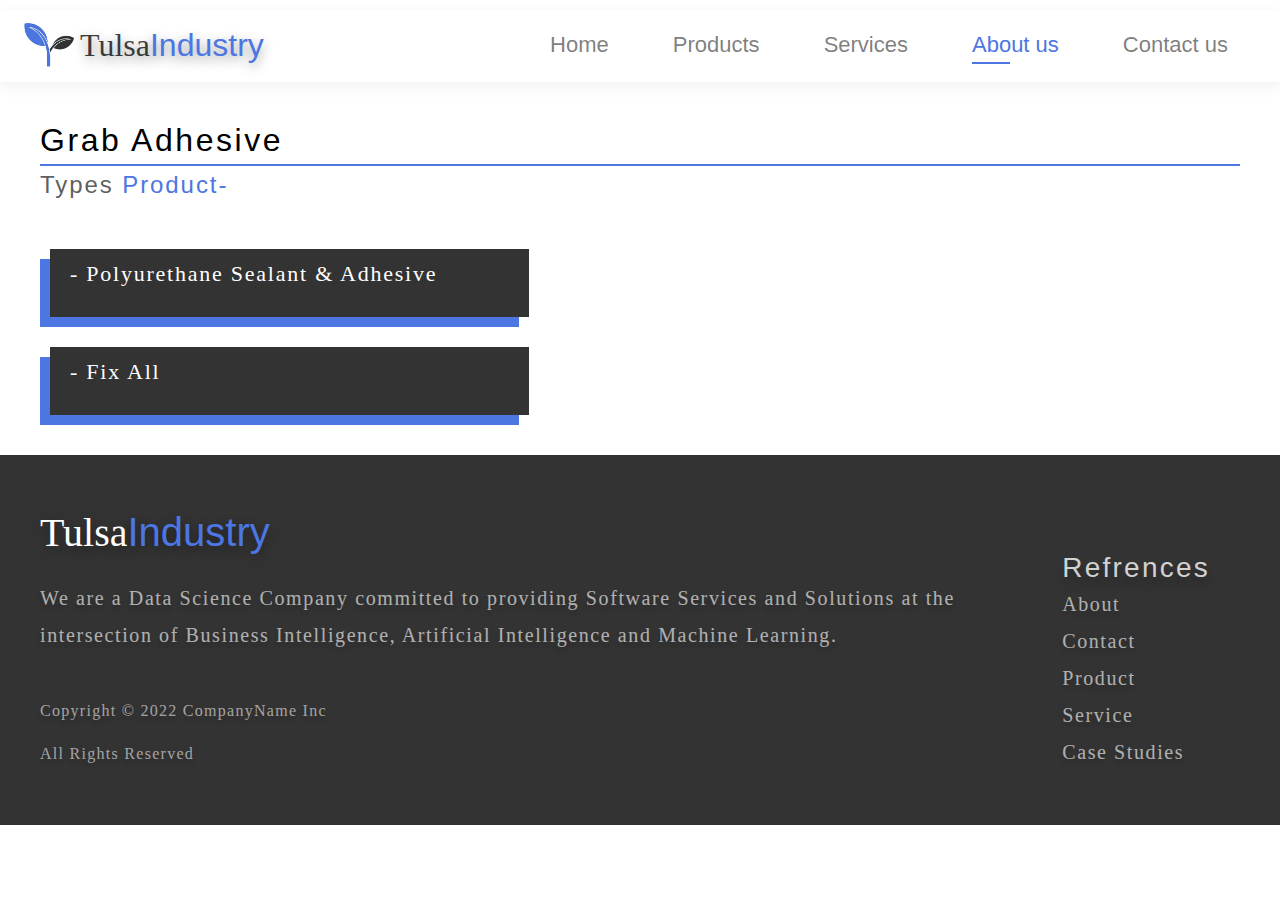
<file: grab_adhesive.html>
<!DOCTYPE html>
<html lang="en">
<head>
    <meta charset="UTF-8">
    <meta http-equiv="X-UA-Compatible" content="IE=edge">
    <meta name="viewport" content="width=device-width, initial-scale=1.0">
    <title>About</title>
    <link rel="stylesheet" href="style_wood.css">
    <link rel="stylesheet" href="https://cdnjs.cloudflare.com/ajax/libs/font-awesome/4.7.0/css/font-awesome.min.css">
   
</head>
<body>
    <section id="header">
        <a href="index.html"><div id="logo"><img src="img/logo.jpg"><h2>Tulsa<span>Industry</span></h2></div></a>
         <div >
             <ul id="navbar">
               <li><a  href="index.html">Home</a></li>
               <li><a  href="product.html">Products</a></li>
               <li><a href="service.html">Services</a></li>
               <li><a class="active" href="about.html">About us</a></li>
               <li><a href="contact.php">Contact us</a></li>
               <a href="#" id="close"><i class="fa fa-close"> </i> </a>
             </ul>  
         </div>
         <div id="mobile">
             <i id="bar" class="fa fa-bars" ></i>
         </div>
     </section>

    <section id="hero">
        <h2> Grab Adhesive</h2>
        <hr color="#4c76e2" >
        <h3>Types <span>Product-</span></h3>

    </section>

    <section id="desc">
        <!-- <img src="img/masterfix-777.jpeg" alt=""> -->
        <div id="cards">
            <div id="line">
                <div id="card1 ">
                    <a href="masterfix_810.html"> <h2>- Polyurethane Sealant & Adhesive</h2> </a>
                </div>
                </div>

            <div id="line">
                <div id="card1 ">
                    <a href="masterfix_888.html"> <h2>- Fix All</h2> </a>
                </div>
                </div>


 
 
        </div>

    </section>


    <section id="footer">
        <div id="right">
            <a><h2>Tulsa<span>Industry</span></h2></a>
            <h6>We are a Data Science Company committed to providing Software Services and 
                Solutions at the intersection of Business Intelligence, Artificial Intelligence and Machine Learning.
            </h6>

            <div>
            <p >Copyright © 2022 CompanyName Inc</p>
               <p> All Rights Reserved</p>
            </div>
        </div>

        <div id="left">
            <h2>Refrences</h2>
            <ul id="refrence">
                <li><a href="about.html">About</a></li>
                <li><a href="contact.html">Contact</a></li>
                <li><a href="product.html">Product</a></li>
                <li><a href="service.html">Service</a></li>
                <li><a href="case_studies.html">Case Studies</a></li>
            </ul>
        </div>
    </section>
</body>
</html>
</file>
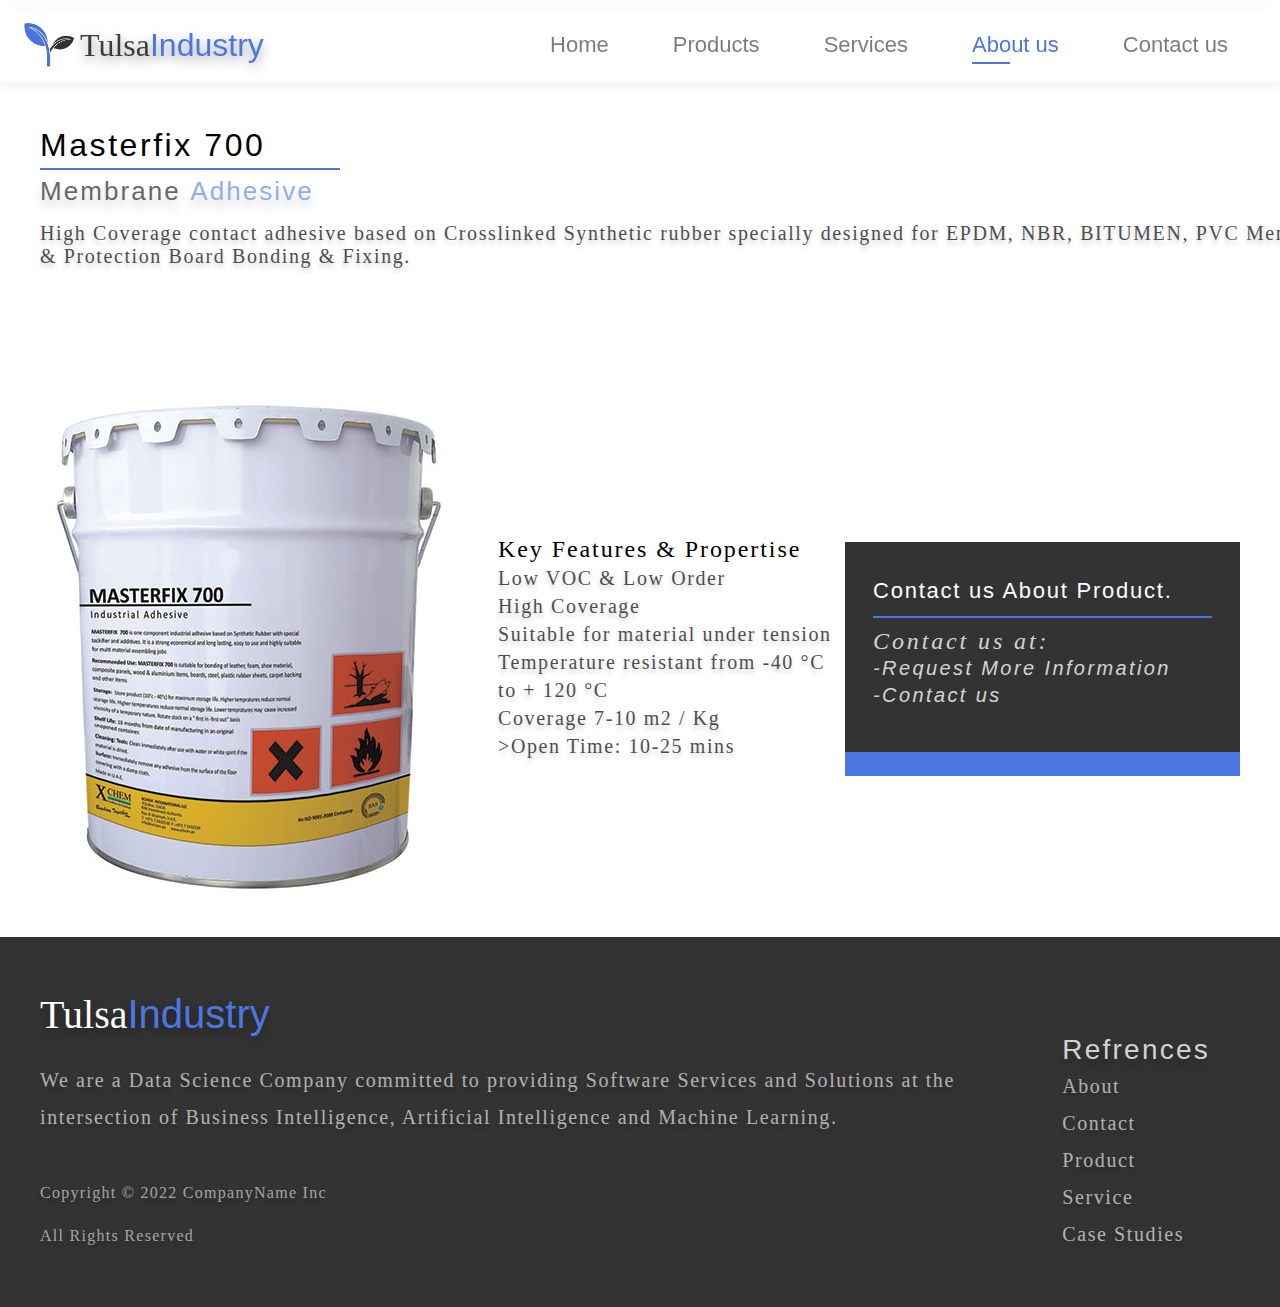
<file: masterfix_700.html>
<!DOCTYPE html>
<html lang="en">
<head>
    <meta charset="UTF-8">
    <meta http-equiv="X-UA-Compatible" content="IE=edge">
    <meta name="viewport" content="width=device-width, initial-scale=1.0">
    <title>About</title>
    <link rel="stylesheet" href="style_u_bond_444.css">
    <link rel="stylesheet" href="https://cdnjs.cloudflare.com/ajax/libs/font-awesome/4.7.0/css/font-awesome.min.css">
   
</head>
<body>
    <section id="header">
        <a href="index.html"><div id="logo"><img src="img/logo.jpg"><h2>Tulsa<span>Industry</span></h2></div></a>
         <div >
             <ul id="navbar">
               <li><a  href="index.html">Home</a></li>
               <li><a  href="product.html">Products</a></li>
               <li><a href="service.html">Services</a></li>
               <li><a class="active" href="about.html">About us</a></li>
               <li><a href="contact.php">Contact us</a></li>
               <a href="#" id="close"><i class="fa fa-close"> </i> </a>
             </ul>  
         </div>
         <div id="mobile">
             <i id="bar" class="fa fa-bars" ></i>
         </div>
     </section>

    <div id="head">
        <h2>Masterfix 700</h2>
        <hr color="#4c76e2" width="300px">
        <h3>Membrane <span>Adhesive</span></h3>
        <p>High Coverage contact adhesive based on Crosslinked Synthetic rubber specially designed for EPDM, NBR, BITUMEN, PVC Membrane & Protection Board Bonding & Fixing.</p>
    </div>

    <div id="product">
            <img src="img/masterfix-700.jpg" alt="">
        <div id="key">
            <h3>Key Features & Propertise</h3>
            <ul>
                <li>Low VOC & Low Order</li>
                <li>High Coverage</li>
<li>Suitable for material under tension</li>
<li>Temperature resistant from -40 °C to + 120 °C</li>
<li>Coverage 7-10 m2 / Kg</li>
<li>>Open Time: 10-25 mins</li>
</li>
            </ul>
        </div>

        <div>
            <div id="contact">
                <h1>Contact us About Product.</h1>
                <hr color="#4c76e2">
                <ul>
                    <h2>Contact us at: </h2>
                      <a id="con_li_hov" href=""><li>-Request More Information</li></a>
                     <a id="con_li_hov" href="contact.php"><li>-Contact us</li></a>
                </ul>    
            </div>
        </div>

    </div>



    <section id="footer">
        <div id="right">
            <a><h2>Tulsa<span>Industry</span></h2></a>
            <h6>We are a Data Science Company committed to providing Software Services and 
                Solutions at the intersection of Business Intelligence, Artificial Intelligence and Machine Learning.
            </h6>

            <div>
            <p >Copyright © 2022 CompanyName Inc</p>
               <p> All Rights Reserved</p>
            </div>
        </div>

        <div id="left">
            <h2>Refrences</h2>
            <ul id="refrence">
                <li><a href="about.html">About</a></li>
                <li><a href="contact.html">Contact</a></li>
                <li><a href="product.html">Product</a></li>
                <li><a href="service.html">Service</a></li>
                <li><a href="case_studies.html">Case Studies</a></li>
            </ul>
        </div>
    </section>
</body>
</html>
</file>
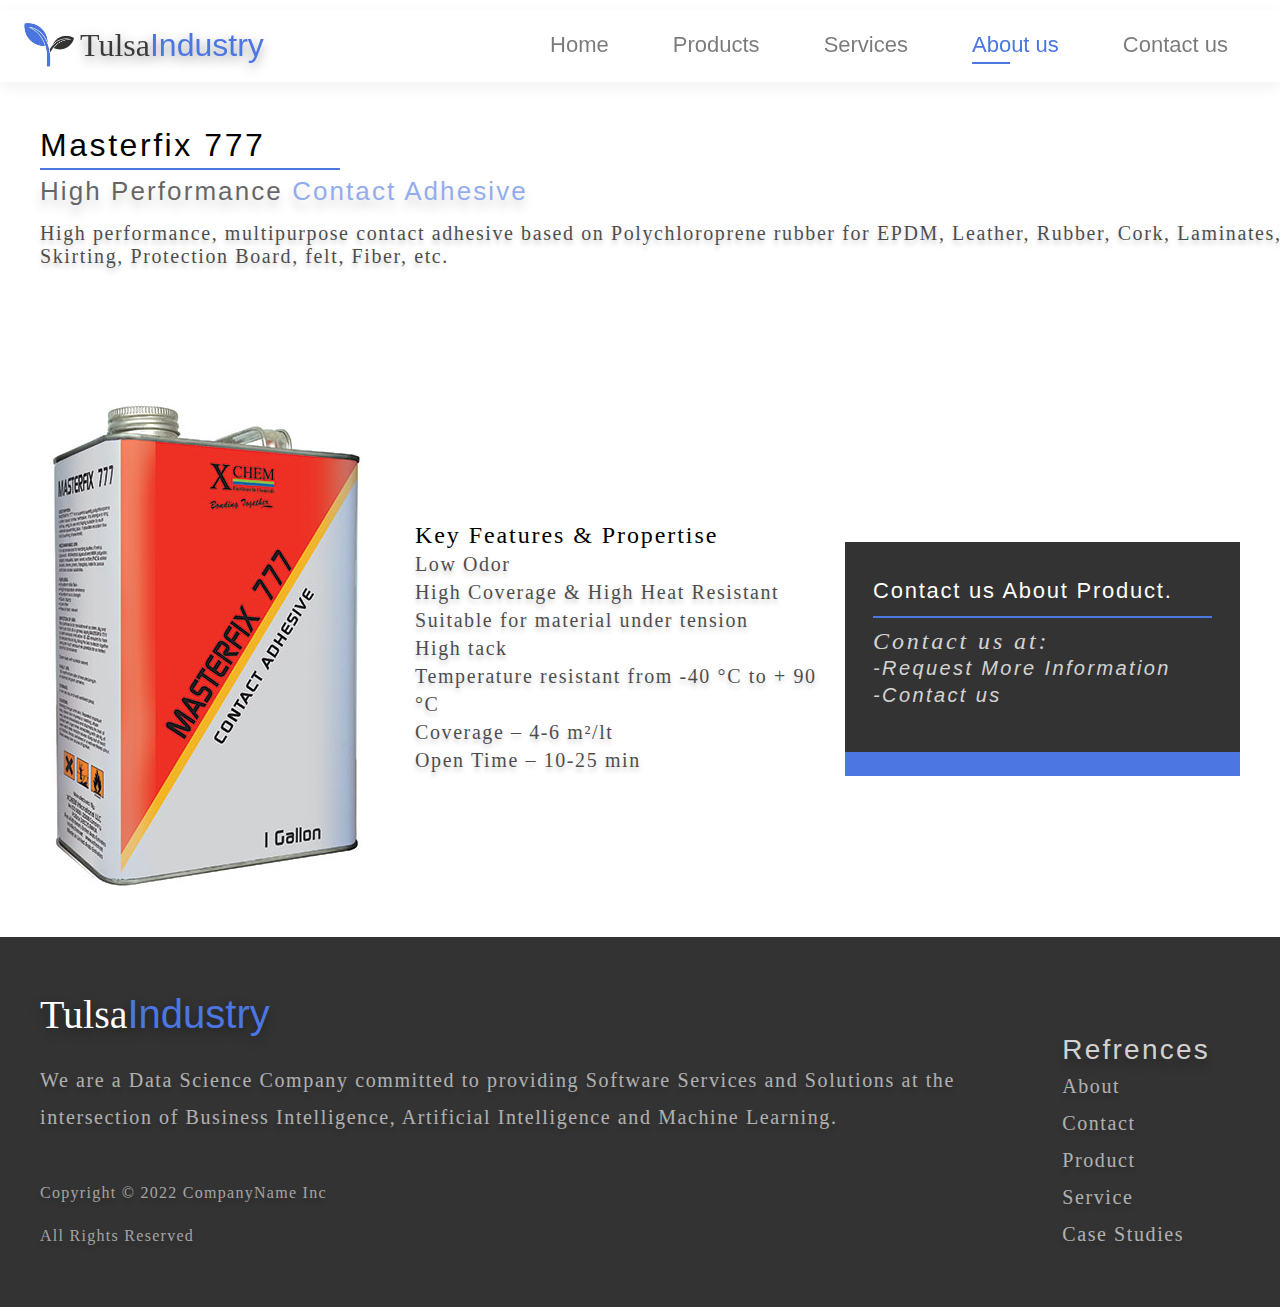
<file: masterfix_777.html>
<!DOCTYPE html>
<html lang="en">
<head>
    <meta charset="UTF-8">
    <meta http-equiv="X-UA-Compatible" content="IE=edge">
    <meta name="viewport" content="width=device-width, initial-scale=1.0">
    <title>About</title>
    <link rel="stylesheet" href="style_u_bond_444.css">
    <link rel="stylesheet" href="https://cdnjs.cloudflare.com/ajax/libs/font-awesome/4.7.0/css/font-awesome.min.css">
   
</head>
<body>
    <section id="header">
        <a href="index.html"><div id="logo"><img src="img/logo.jpg"><h2>Tulsa<span>Industry</span></h2></div></a>
         <div >
             <ul id="navbar">
               <li><a  href="index.html">Home</a></li>
               <li><a  href="product.html">Products</a></li>
               <li><a href="service.html">Services</a></li>
               <li><a class="active" href="about.html">About us</a></li>
               <li><a href="contact.php">Contact us</a></li>
               <a href="#" id="close"><i class="fa fa-close"> </i> </a>
             </ul>  
         </div>
         <div id="mobile">
             <i id="bar" class="fa fa-bars" ></i>
         </div>
     </section>

    <div id="head">
        <h2>Masterfix 777</h2>
        <hr color="#4c76e2" width="300px">
        <h3>High Performance <span>Contact Adhesive</span></h3>
        <p>High performance, multipurpose contact adhesive based on Polychloroprene rubber for EPDM, Leather, Rubber, Cork, Laminates, PVC Skirting, Protection Board, felt, Fiber, etc. 
        </p>
    </div>

    <div id="product">
            <img src="img/masterfix-777.jpeg" alt="">
        <div id="key">
            <h3>Key Features & Propertise</h3>
            <ul>
                <li>Low Odor</li>
                <li>High Coverage & High Heat Resistant</li>
                <li>Suitable for material under tension</li>
                <li>High tack</li>
                <li>Temperature resistant from -40 °C to + 90 °C</li>
                <li>Coverage – 4-6 m²/lt</li>
                <li>Open Time – 10-25 min</li>

            </ul>
        </div>

        <div>
            <div id="contact">
                <h1>Contact us About Product.</h1>
                <hr color="#4c76e2">
                <ul>
                    <h2>Contact us at: </h2>
                      <a id="con_li_hov" href=""><li>-Request More Information</li></a>
                     <a id="con_li_hov" href="contact.php"><li>-Contact us</li></a>
                </ul>    
            </div>
        </div>

    </div>



    <section id="footer">
        <div id="right">
            <a><h2>Tulsa<span>Industry</span></h2></a>
            <h6>We are a Data Science Company committed to providing Software Services and 
                Solutions at the intersection of Business Intelligence, Artificial Intelligence and Machine Learning.
            </h6>

            <div>
            <p >Copyright © 2022 CompanyName Inc</p>
               <p> All Rights Reserved</p>
            </div>
        </div>

        <div id="left">
            <h2>Refrences</h2>
            <ul id="refrence">
                <li><a href="about.html">About</a></li>
                <li><a href="contact.html">Contact</a></li>
                <li><a href="product.html">Product</a></li>
                <li><a href="service.html">Service</a></li>
                <li><a href="case_studies.html">Case Studies</a></li>
            </ul>
        </div>
    </section>
</body>
</html>
</file>
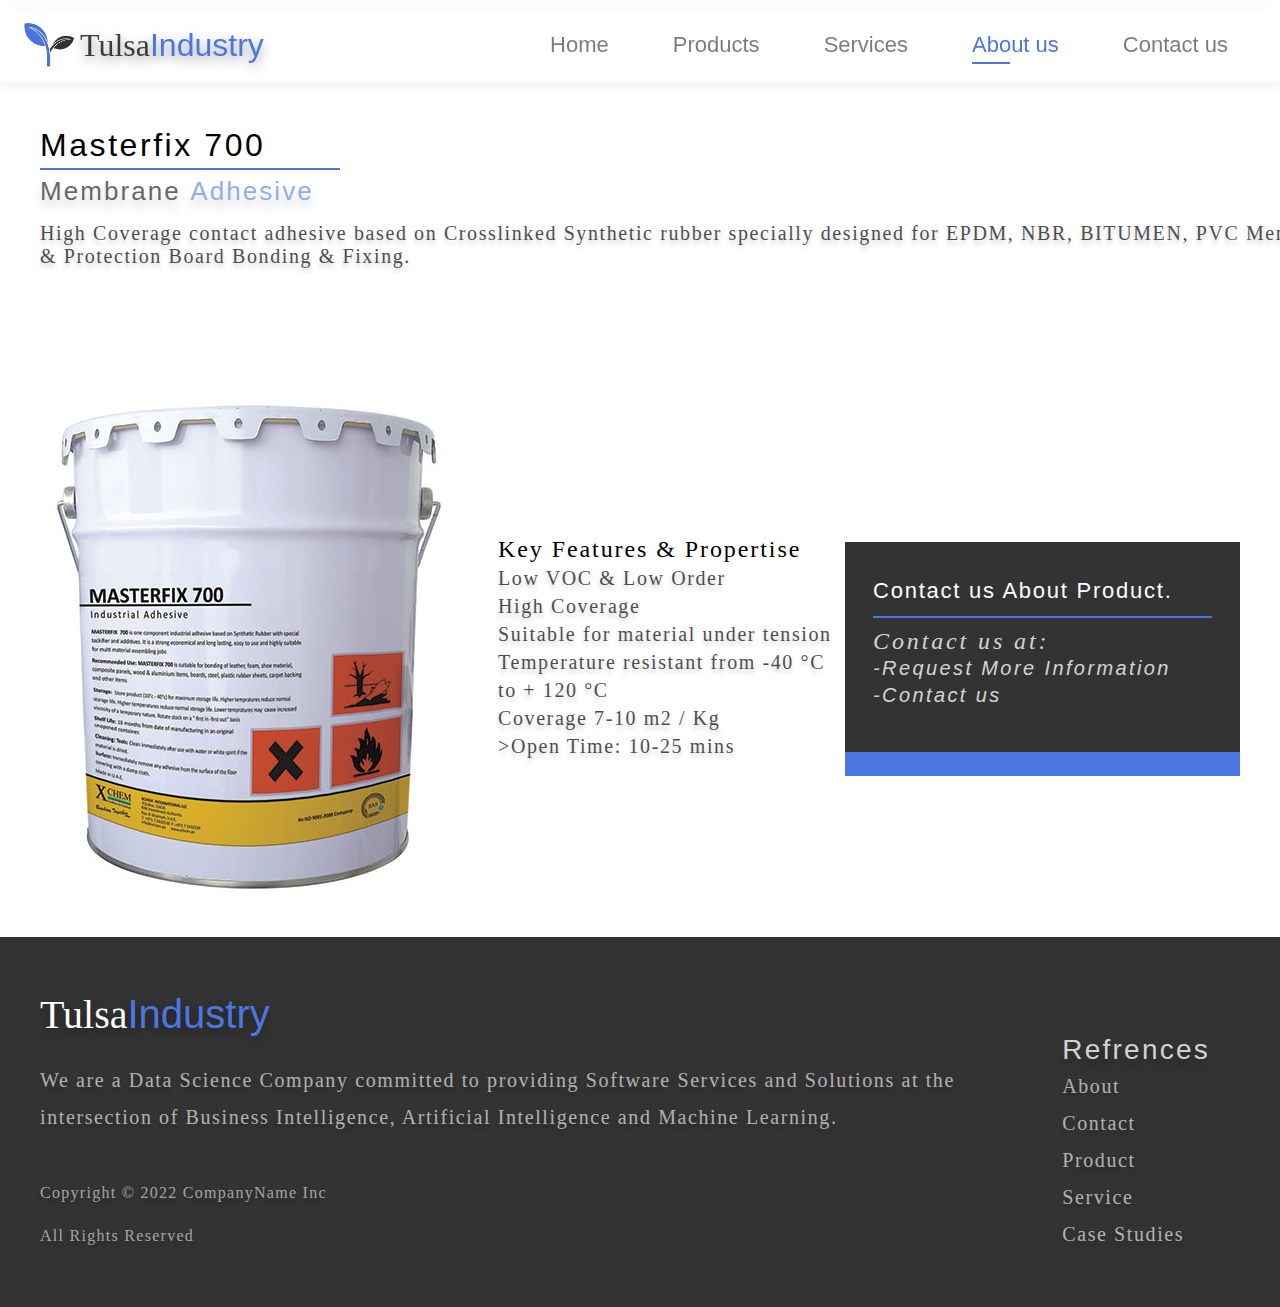
<file: masterfix_800.html>
<!DOCTYPE html>
<html lang="en">
<head>
    <meta charset="UTF-8">
    <meta http-equiv="X-UA-Compatible" content="IE=edge">
    <meta name="viewport" content="width=device-width, initial-scale=1.0">
    <title>About</title>
    <link rel="stylesheet" href="style_u_bond_444.css">
    <link rel="stylesheet" href="https://cdnjs.cloudflare.com/ajax/libs/font-awesome/4.7.0/css/font-awesome.min.css">
   
</head>
<body>
    <section id="header">
        <a href="index.html"><div id="logo"><img src="img/logo.jpg"><h2>Tulsa<span>Industry</span></h2></div></a>
         <div >
             <ul id="navbar">
               <li><a  href="index.html">Home</a></li>
               <li><a  href="product.html">Products</a></li>
               <li><a href="service.html">Services</a></li>
               <li><a class="active" href="about.html">About us</a></li>
               <li><a href="contact.php">Contact us</a></li>
               <a href="#" id="close"><i class="fa fa-close"> </i> </a>
             </ul>  
         </div>
         <div id="mobile">
             <i id="bar" class="fa fa-bars" ></i>
         </div>
     </section>
    <div id="head">
        <h2>Masterfix 700</h2>
        <hr color="#4c76e2" width="300px">
        <h3>Membrane <span>Adhesive</span></h3>
        <p>High Coverage contact adhesive based on Crosslinked Synthetic rubber specially designed for EPDM, NBR, BITUMEN, PVC Membrane & Protection Board Bonding & Fixing.</p>
    </div>

    <div id="product">
            <img src="img/masterfix-700.jpg" alt="">
        <div id="key">
            <h3>Key Features & Propertise</h3>
            <ul>
                <li>Low VOC & Low Order</li>
                <li>High Coverage</li>
<li>Suitable for material under tension</li>
<li>Temperature resistant from -40 °C to + 120 °C</li>
<li>Coverage 7-10 m2 / Kg</li>
<li>>Open Time: 10-25 mins</li>
</li>
            </ul>
        </div>

        <div>
            <div id="contact">
                <h1>Contact us About Product.</h1>
                <hr color="#4c76e2">
                <ul>
                    <h2>Contact us at: </h2>
                      <a id="con_li_hov" href=""><li>-Request More Information</li></a>
                     <a id="con_li_hov" href="contact.php"><li>-Contact us</li></a>
                </ul>    
            </div>
        </div>

    </div>



    <section id="footer">
        <div id="right">
            <a><h2>Tulsa<span>Industry</span></h2></a>
            <h6>We are a Data Science Company committed to providing Software Services and 
                Solutions at the intersection of Business Intelligence, Artificial Intelligence and Machine Learning.
            </h6>

            <div>
            <p >Copyright © 2022 CompanyName Inc</p>
               <p> All Rights Reserved</p>
            </div>
        </div>

        <div id="left">
            <h2>Refrences</h2>
            <ul id="refrence">
                <li><a href="about.html">About</a></li>
                <li><a href="contact.html">Contact</a></li>
                <li><a href="product.html">Product</a></li>
                <li><a href="service.html">Service</a></li>
                <li><a href="case_studies.html">Case Studies</a></li>
            </ul>
        </div>
    </section>
</body>
</html>
</file>
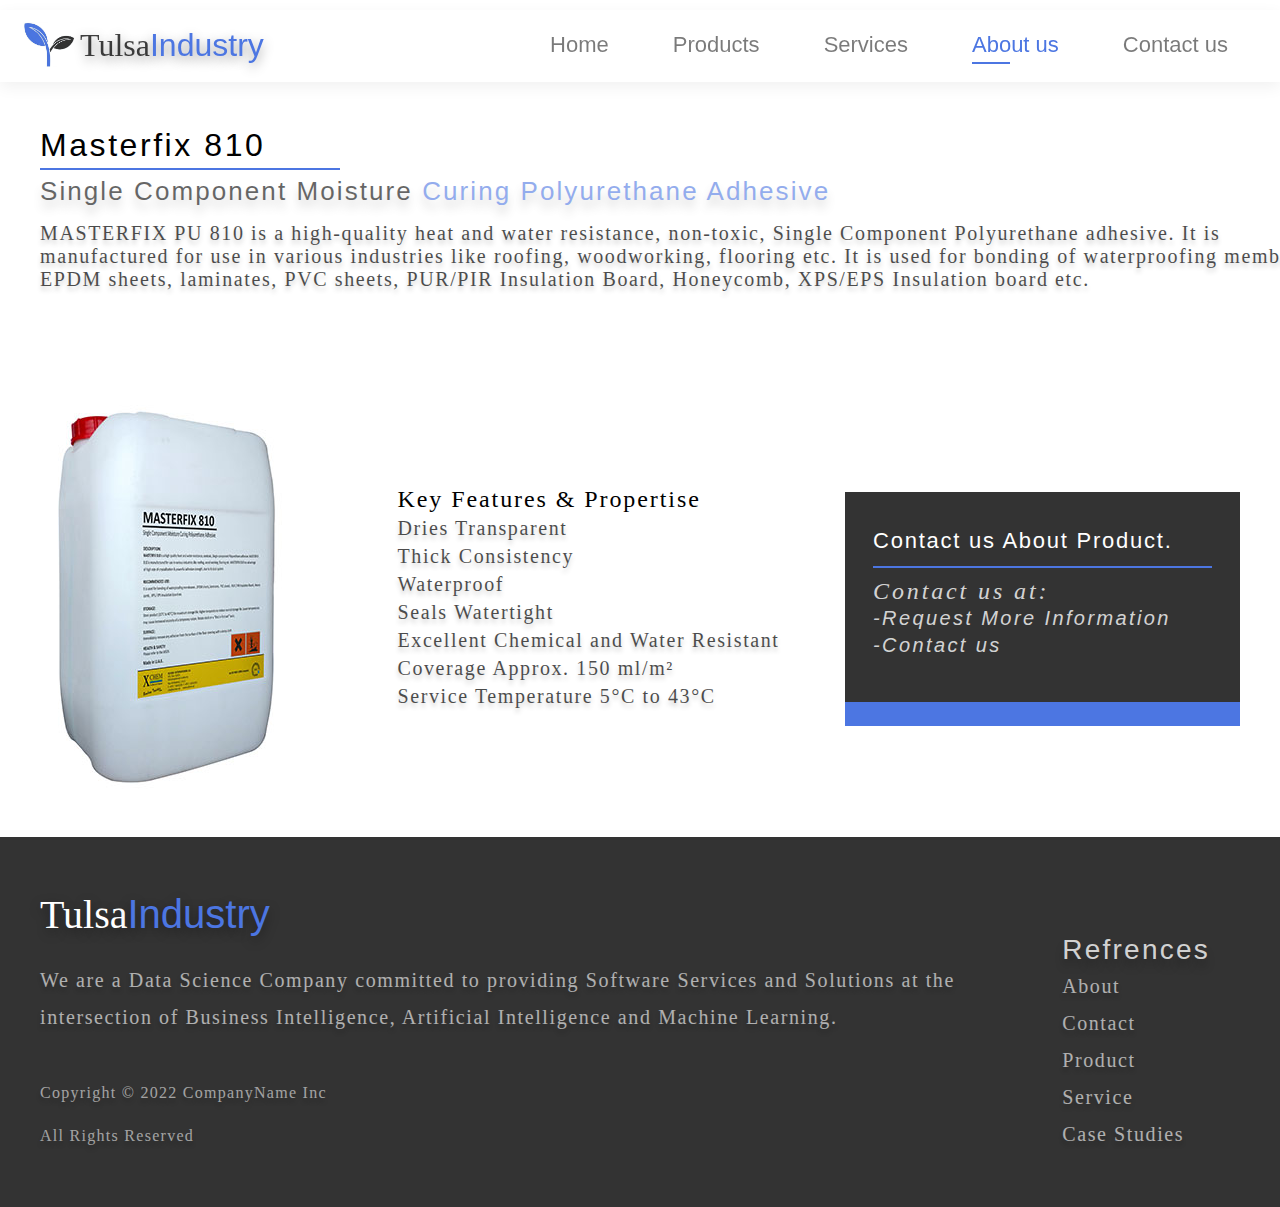
<file: masterfix_810.html>
<!DOCTYPE html>
<html lang="en">
<head>
    <meta charset="UTF-8">
    <meta http-equiv="X-UA-Compatible" content="IE=edge">
    <meta name="viewport" content="width=device-width, initial-scale=1.0">
    <title>About</title>
    <link rel="stylesheet" href="style_u_bond_444.css">
    <link rel="stylesheet" href="https://cdnjs.cloudflare.com/ajax/libs/font-awesome/4.7.0/css/font-awesome.min.css">
   
</head>
<body>
    <section id="header">
        <a href="index.html"><div id="logo"><img src="img/logo.jpg"><h2>Tulsa<span>Industry</span></h2></div></a>
         <div >
             <ul id="navbar">
               <li><a  href="index.html">Home</a></li>
               <li><a  href="product.html">Products</a></li>
               <li><a href="service.html">Services</a></li>
               <li><a class="active" href="about.html">About us</a></li>
               <li><a href="contact.php">Contact us</a></li>
               <a href="#" id="close"><i class="fa fa-close"> </i> </a>
             </ul>  
         </div>
         <div id="mobile">
             <i id="bar" class="fa fa-bars" ></i>
         </div>
     </section>

    <div id="head">
        <h2>Masterfix 810</h2>
        <hr color="#4c76e2" width="300px">
        <h3>Single Component Moisture<span> Curing Polyurethane Adhesive</span></h3>
        <p>MASTERFIX PU 810 is a high-quality heat and water resistance, non-toxic, Single Component Polyurethane adhesive. It is manufactured for use in various industries like roofing, woodworking, flooring etc. 
            It is used for bonding of waterproofing membranes, EPDM sheets, laminates, PVC sheets, PUR/PIR Insulation Board, Honeycomb, XPS/EPS Insulation board etc. 
            </p>
    </div>

    <div id="product">

            <img src="img/masterfix-810.jpeg" alt="">



 

        <div id="key">
            <h3>Key Features & Propertise</h3>
            <ul>
                <li>Dries Transparent</li>
                <li>Thick Consistency</li>
                <li>Waterproof</li>
                <li>Seals Watertight</li>
                <li>Excellent Chemical and Water Resistant</li>
                <li>Coverage Approx. 150 ml/m²</li>
                <li>Service Temperature 5°C to 43°C</li>

            </ul>
        </div>

        <div>
            <div id="contact">
                <h1>Contact us About Product.</h1>
                <hr color="#4c76e2">
                <ul>
                    <h2>Contact us at: </h2>
                      <a id="con_li_hov" href=""><li>-Request More Information</li></a>
                     <a id="con_li_hov" href="contact.php"><li>-Contact us</li></a>
                </ul>    
            </div>
        </div>

    </div>



    <section id="footer">
        <div id="right">
            <a><h2>Tulsa<span>Industry</span></h2></a>
            <h6>We are a Data Science Company committed to providing Software Services and 
                Solutions at the intersection of Business Intelligence, Artificial Intelligence and Machine Learning.
            </h6>

            <div>
            <p >Copyright © 2022 CompanyName Inc</p>
               <p> All Rights Reserved</p>
            </div>
        </div>

        <div id="left">
            <h2>Refrences</h2>
            <ul id="refrence">
                <li><a href="about.html">About</a></li>
                <li><a href="contact.html">Contact</a></li>
                <li><a href="product.html">Product</a></li>
                <li><a href="service.html">Service</a></li>
                <li><a href="case_studies.html">Case Studies</a></li>
            </ul>
        </div>
    </section>
</body>
</html>
</file>
<file: style.css>
*{
    margin: 0%;
    padding: 0%;
    box-sizing: border-box;
    font-family:  'Gill Sans', 'Gill Sans MT', Calibri, 'Trebuchet MS', sans-serif;
    text-decoration: none;
}

h1{
    font-size: size 50px;
    line-height: height 64px;
    color: #222;

}

h2{
    font-size: 46px;
    line-height: 54px;
    color: #222;
}

h4{
    font-size: 20px;
    color: #222;

}

h6{
    font-weight: 700;
    font-size: 12px;
    color: #222;
}

p{
    font-size: 16px;
    color: #465b52;
    margin: 15px 0 20px 0;
}

.section-p1{
    padding: 40px 80px;

}

.section-m1{
    margin: 40px 0;
}

button.normal{
    font-size: 14px;
    font-weight: 600;
    padding: 15px 30px;
    color: #000;
    background-color: #fff;
    border-radius: 4px;
    cursor: pointer;
    border: none;
    outline: none;
    transition: 0.2s ease;
}

body{
    width: 100%;
    padding-top: 10px;
    
}
/*----header-----*/
#header{
    padding: 10px 20px;
    display: flex;
    align-content: center;
    justify-content: space-between;
    z-index: 999;
    position: sticky;
    top: 0;
    left: 0;
    background-color: #fff;
    box-shadow: 0 5px 15px rgba(0, 0, 0, 0.06);
}
#header img{
    width: 60px;
}
#header h2{
    text-decoration: none;
    font-family: 'Gill Sans';
font-style: normal;
font-weight: 400;
font-size: 32px;
line-height: 37px;
color: rgba(0, 0, 0, 0.75);
text-shadow: 0px 4px 12px rgba(0, 0, 0, 0.41);
}

#header h2 span{
    color:  #4C76E2;
}
#logo{
    display: flex;
    align-items: center;
    justify-content: space-between;

}
#logo img{
    padding-right: 5px;
    padding-bottom: 5px;
}
/* ----------navbar------------ */
#navbar{
    display: flex;
    justify-content: space-between;
    align-items: center;
    text-decoration: none;
    overflow: hidden;
    float: left;
}

#navbar li{
    text-decoration: none;
    list-style: none;
    padding-left: 32px;
    padding-right: 32px;
    padding-top: 12px;
    padding-bottom: 6px;
    position: relative;
gap: 10px;
color: rgba(0, 0, 0, 0.52);


}



#navbar li a{
    text-decoration: none;
    color: rgba(0, 0, 0, 0.52);
    font-size: 22px;
    font-weight: 500;
}

#navbar li a:hover,
#navbar li a.active{
    color: #4C76E2;
}


#navbar li a:hover::after,
#navbar li a.active::after{
    content:""; 
    width: 25%;
    height: 3px;
    background: #4C76E2;
    position: absolute;
    bottom: -1px;
    left: 32px;
    transition: 0.5s ease;
}   

#mobile{
    display: none;
    align-items: center;
}
#close{
    display: none;
    align-items: center;
}
/* -----hero--Section----- */

#hero{
   padding-top: 40px;
   padding-left: 40px;
   padding-right: 0 ;
   padding-bottom: 0;

}

#hero h2{
font-family: 'Arial';
font-style: normal;
font-weight: 400;
font-size: 48px;
line-height: 69px;
letter-spacing: 0.08em;
color: #000000;
text-shadow: 0px 8px 8px rgba(0, 0, 0, 0.25);
padding-bottom: 5px;
}

#hero h3{
font-family: 'Arial';
font-style: normal;
font-weight: 400;
font-size: 36px;
line-height: 57px;
letter-spacing: 0.08em;
color: #000000;
opacity: 0.6;
text-shadow: 0px 8px 8px rgba(0, 0, 0, 0.25);
}

#hero p{
font-family: 'Gill Sans';
font-style: normal;
font-weight: 400;
font-size: 24px;
line-height: 37px;
letter-spacing: 0.08em;
color: #000000;
opacity: 0.7;
text-shadow: 0px 8px 24px rgba(0, 0, 0, 0.15);
}
/* -------hero-content-------- */

#hero_img{
    padding-top: 10px ;
    padding-left: 20px;
    padding-right: 20px;
    padding-bottom: 20px;
    margin: 20px;
    display: flex;
    align-content: space-between;


}



.hero_content img{
    width: 889px;
    height: 505px;

}
#img_content{
    padding: 20px;
    text-align: center;
    display: flex;
    flex-direction: column;
    background-color: #333333;
}

 #img_content h2{
    font-family: 'Arial';
font-style: normal;
font-weight: 400;
font-size: 35px;
line-height: 57px;
letter-spacing: 0.08em;
color: #FFFFFF;
padding: 20px 30px;

 }

 #img_content p{
    font-family: 'Gill Sans';
font-style: normal;
font-weight: 400;
font-size: 20px;
line-height: 28px;
letter-spacing: 0.08em;
color: #FFFFFF;
opacity: 0.7;
text-shadow: 0px 4px 4px rgba(0, 0, 0, 0.25);
padding: 10px;
padding-bottom: 20px;
 }

 #img_content button{
    display: flex;
    flex-direction: row;
    align-items: flex-start;
    padding: 12px 32px;
    gap: 10px;
    width: 190px;
    height: 45px;
    background: #4C76E2;
    box-shadow: 0px 8px 24px rgba(0, 0, 0, 0.15);
    font-family: 'Gill Sans';
font-style: normal;
font-weight: 700;
font-size: 18px;
line-height: 21px;
letter-spacing: 0.08em;
color: #FFFFFF;
display: flex;
align-items: flex-start;
border: none;
 }

 #img_content button:hover{
    background-color: #FFFFFF;
    color: #4C76E2  ;
    transition: 0.5s ease;

 

}

 #img_content button h3{
font-family: 'Gill Sans';
font-style: normal;
font-weight: 700;
font-size: 18px;
line-height: 21px;
letter-spacing: 0.08em;
color: #FFFFFF;
display: flex;
align-items: flex-start;
 }

 #img_content button h3{
    color: #4C76E2;
 
}
 /* ------who------------ */
 #who{
    padding-left: 25px;
    padding-top: 10px;
    background-color: #333333;
    padding-bottom: 50px;


 }

#who h2{
font-family: 'Arial';
font-style: normal;
font-weight: 400;
font-size: 50px;
line-height: 69px;
letter-spacing: 0.08em;
color: #FFFFFF;
text-shadow: 0px 8px 24px rgba(0, 0, 0, 0.15);
text-align: center;
padding-bottom: 30px;
}

#who span{
    color: #4C76E2;
}

#info{
    display: flex;

    justify-content: space-between;
}
#info img{
display: flex;
flex-direction: column;
align-items: flex-start;
padding: 10px 20px;
gap: 10px;
width: 100%;
height: 594px;

}

#info p{
font-family: 'Gill Sans';
font-style: italic;
font-weight: 600;
font-size: 24px;
line-height: 38px;
letter-spacing: 0.08em;
color: #FFFFFF;
opacity: 0.7;
text-shadow: 0px 4px 4px rgba(0, 0, 0, 0.25);
padding-left: 20px;
padding-right: 40px;
padding-top: 0px;
padding-bottom: 20px;

}

#desc button{
    display: flex;
    flex-direction: row;
    align-items: center;
    padding: 12px 32px;
    gap: 10px;
    width: 200px;
    height: 45px;
    background: #4C76E2;
    box-shadow: 0px 8px 24px rgba(0, 0, 0, 0.15);
    padding-left: 20px;
    font-family: 'Gill Sans';
font-style: normal;
font-weight: 700;
font-size: 18px;
line-height: 21px;
letter-spacing: 0.08em;
color: #FFFFFF;
border: none;
    
    
}

#desc button:hover{
    background-color: #FFFFFF;
    color: #4C76E2;
    transition: 0.5s ease;
}

/* #button_1{
    padding-left: 20px;
    font-family: 'Gill Sans';
font-style: normal;
font-weight: 700;
font-size: 18px;
line-height: 21px;
letter-spacing: 0.08em;
color: #FFFFFF;

}

#button_1:hover{
    background-color: #FFFFFF;
    color: #4C76E2;


} */


/* ----feature bar-------- */

#feature{
    padding-top: 40px;
    padding-bottom: 50px;
    padding-left: 40px;
    padding-right: 40px;
    display: flex;
    flex-direction: row;
    align-items: center;
    justify-content: space-between;
}

#completed{
    text-align: center;
}
#completed h2{
font-family: 'Arial';
font-style: normal;
font-weight: 400;
font-size: 40px;
line-height: 57px;
letter-spacing: 0.08em;
color: #000000;
text-shadow: 0px 8px 8px rgba(0, 0, 0, 0.25);
}

#completed h5{
font-family: 'Arial';
font-style: normal;
font-weight: 400;
font-size: 32px;
line-height: 37px;
letter-spacing: 0.08em;
color: #000000;
opacity: 0.6;
text-shadow: 0px 8px 8px rgba(0, 0, 0, 0.25);
}
#completed span{
color: #057ADA;
}

#year{
    text-align: center;
}

#year h2{
    font-family: 'Arial';
font-style: normal;
font-weight: 400;
font-size: 40px;
line-height: 57px;
letter-spacing: 0.08em;
color: #000000;
text-shadow: 0px 8px 8px rgba(0, 0, 0, 0.25);
}

#year h5{
    font-family: 'Arial';
font-style: normal;
font-weight: 400;
font-size: 32px;
line-height: 37px;
letter-spacing: 0.08em;
color: #000000;
opacity: 0.6;
text-shadow: 0px 8px 8px rgba(0, 0,)
}

#year span{
    color: #057ADA;

}


#project{
    text-align: center;
}

#project h2{
    font-family: 'Arial';
font-style: normal;
font-weight: 400;
font-size: 40px;
line-height: 57px;
letter-spacing: 0.08em;
color: #000000;
text-shadow: 0px 8px 8px rgba(0, 0, 0, 0.25)
}


#project h5{

font-family: 'Arial';
font-style: normal;
font-weight: 400;
font-size: 32px;
line-height: 37px;
letter-spacing: 0.08em;
color: #000000;
opacity: 0.6;
text-shadow: 0px 8px 8px rgba(0, 0, 0, 0.25)
}

#project span{
    color: #057ADA;

}

#customer{
    text-align: center;
}

#customer h2{

font-family: 'Arial';
font-style: normal;
font-weight: 400;
font-size: 40px;
line-height: 57px;
letter-spacing: 0.08em;
color: #000000;
text-shadow: 0px 8px 8px rgba(0, 0, 0, 0.25);
}

#customer h5{

font-family: 'Arial';
font-style: normal;
font-weight: 400;
font-size: 32px;
line-height: 37px;
letter-spacing: 0.08em;
color: #000000;
opacity: 0.6;
text-shadow: 0px 8px 8px rgba(0, 0, 0, 0.25);
}

#customer span{
    color: #057ADA;

}
/* ------------product---------------- */
/* #product1{
    padding: 40px;
    background-color: #333333;
}

#product1 h2{
    text-align: center;
font-family: 'Arial';
font-style: normal;
font-weight: 400;
font-size: 40px;
line-height: 57px;
letter-spacing: 0.08em;
color: #FFFFFF;
text-shadow: 0px 8px 8px rgba(0, 0, 0, 0.25);
}

#product1 h2 span{
    color: #4C76E2;
}


#product1{
    text-align: center ;
    background-color: #333333;
}

#product1 .pro{
    width: 23%;
    min-width: 250px;
    padding: 10px 12px;
    border: 1px solid #4C76E2;
    border-radius: 25px;
    cursor: pointer;
    box-shadow: 20px 20px 30px rgba(0, 0, 0, 0.02);
    margin: 20px 0;
    transition: 0.2s ease;
    background-color: #FFFFFF;
}

#product1 .pro  img{
    width: 100%;
    border-radius: 20px;

}

#product1 .pro  img{
    width: 100%;
    border-radius: 20px;

}


#product1 .pro .des{
    text-align: start;
    padding: 10px 0;

}
#product1 .pro .des span{
    color: #606063;
    font-size: 12px;
 }

 #product1 .pro .des h5{
    padding-top: 7px;
    color: #1a1a1a;
    font-size: 14px;
 }

 #product1 .pro .des h4{
    padding-top:7px ;
    font-size: 15px;
    font-weight: 700;
    color: #088178;
 }

#product1 .pro-container{
    display: flex;
    justify-content: space-between;
    padding: 20px;
    flex-wrap: wrap;
} */

/* -------card------------- */
#card{
    background-color: #333333;
    padding: 40px;
}


/* -----footer-------- */

#footer{
    background-color: #333333;
    padding: 40px;
    display: flex;
    align-items: center;
    justify-content: space-between;
}

#right h2{
font-family: 'Gill Sans';
font-style: normal;
font-weight: 400;
font-size: 40px;
line-height: 74px;
color: #FFFFFF;
text-shadow: 0px 4px 12px rgba(0, 0, 0, 0.41);
padding-bottom: 10px;
}

#right span{
    color: #4C76E2;
}

#right h6{
    font-family: 'Gill Sans';
font-style: normal;
font-weight: 400;
font-size: 20px;
line-height: 37px;
letter-spacing: 0.08em;
color: #E5E5E5;
opacity: 0.7;
text-shadow: 0px 4px 4px rgba(0, 0, 0, 0.25);
padding-bottom: 30px;
}

#right p{
    font-family: 'Gill Sans';
font-style: normal;
font-weight: 400;
font-size: 16px;
line-height: 8px;
letter-spacing: 0.08em;
color: rgba(255, 255, 255, 0.8);
opacity: 0.7;
text-shadow: 0px 4px 4px rgba(0, 0, 0, 0.25);

}

#left{
    padding-left: 20px;
    padding-top: 40px;
    padding-right: 30px;


}

#left h2{
    font-family: 'Arial';
font-style: normal;
font-weight: 400;
font-size: 28px;
line-height: 37px;
letter-spacing: 0.08em;
color: rgba(255, 255, 255, 0.8);
text-shadow: 0px 8px 8px rgba(0, 0, 0, 0.25);

}

#refrence{
    list-style: none;
    text-decoration: none;
}


#refrence li a {

    list-style: none;
    font-family: 'Gill Sans';
    font-style: normal;
    font-weight: 400;
    font-size: 20px;
    line-height: 37px;
    letter-spacing: 0.08em;
    color: #E5E5E5;
    text-decoration: none;
    opacity: 0.7;
    text-shadow: 0px 4px 4px rgba(0, 0, 0, 0.25)
}


/* #developers h1{
    font-family: 'Arial';
font-style: normal;
font-weight: 400;
font-size: 20px;
line-height: 37px;
letter-spacing: 0.08em;
color: rgba(255, 255, 255, 0.8);
text-shadow: 0px 8px 8px rgba(0, 0, 0, 0.25);
}


#developers li{
    font-family: 'Arial';
font-style: normal;
font-weight: 400;
font-size: 18px;
line-height: 37px;
letter-spacing: 0.08em;
color: rgba(255, 255, 255, 0.8);
text-shadow: 0px 8px 8px rgba(0, 0, 0, 0.25);
} */
/* ---------------------------------------------------------------tablet----------------------------------------*/

@media (max-width:768px) {
    #navbar{
        display: flex;
        justify-content: flex-start;
        align-items: flex-start;
        flex-direction: column;
        position: fixed;
        top: 0px;
        right: -300px;
        height: 100vh;
        width: 300px;
        padding: 30px;
        background-color: #eeeeee;
        box-shadow: 0px 40px 60px rgba(0, 0, 0, 0.06) ;
        transition: 0.3s ease;
    
    }

    #navbar.active{
        right: 0px;
    }

    #navbar li{
        margin: 25px;
    }

    #mobile{
        display: flex;
        align-items: center;
    }


    #mobile i{
        color: #333333;
        font-size: 24px;
        padding: 10px;
    }

    #close{
        position: absolute;
        top: 20px;
        left: 20px;
        color: rgba(0, 0, 0, 0.52);
        font-size: 20px;
        display: flex;

    }

    
#hero h2{
    font-family: 'Arial';
    font-style: normal;
    font-weight: 400;
    font-size: 36px;
    line-height: 28px;
    letter-spacing: 0.08em;
    color: #000000;
    text-shadow: 0px 8px 8px rgba(0, 0, 0, 0.25);
    padding-bottom: 5px;
    }
    
    #hero h3{
    font-family: 'Arial';
    font-style: normal;
    font-weight: 400;
    font-size: 28px;
    line-height: 45px;
    letter-spacing: 0.08em;
    color: #000000;
    opacity: 0.6;
    text-shadow: 0px 8px 8px rgba(0, 0, 0, 0.25);
    }
    
    #hero p{
    font-family: 'Gill Sans';
    font-style: normal;
    font-weight: 400;
    font-size: 22px;
    line-height: 0px;
    letter-spacing: 0.08em;
    color: #000000;
    opacity: 0.7;
    text-shadow: 0px 8px 24px rgba(0, 0, 0, 0.15);
    }

    




    .hero_content img {
        width: 492px;
        height: 356px;
    }
#img_content{
    padding: 20px;
    text-align: center;
    display: flex;
    flex-direction: column;
    background-color: #333333;
}

 #img_content h2{
    font-family: 'Arial';
font-style: normal;
font-weight: 400;
font-size: 28px;
line-height: 0px;
letter-spacing: 0.08em;
color: #FFFFFF;
padding: 16px 30px;

 }

 #img_content p{
    font-family: 'Gill Sans';
font-style: normal;
font-weight: 400;
font-size:18px;
line-height: 23px;
letter-spacing: 0.08em;
color: #FFFFFF;
opacity: 0.7;
text-shadow: 0px 4px 4px rgba(0, 0, 0, 0.25);
padding: 4px;
padding-bottom: 0px;
 }

 #img_content button{
    display: flex;
    flex-direction: row;
    align-items: flex-start;
    padding: 12px 32px;
    gap: 10px;
    width: fit-content;
    height: fit-content;
    background: #4C76E2;
    box-shadow: 0px 8px 24px rgba(0, 0, 0, 0.15);
    font-family: 'Gill Sans';
font-style: normal;
font-weight: 700;
font-size: 18px;
line-height: 21px;
letter-spacing: 0.08em;
color: #FFFFFF;
display: flex;
align-items: flex-start;
border: none;
 }

 #img_content button:hover{
    background-color: #FFFFFF;
    color: #4C76E2  ;
    transition: 0.5s ease;

 

}

 #img_content button h3{
font-family: 'Gill Sans';
font-style: normal;
font-weight: 700;
font-size: 16px;
line-height: 21px;
letter-spacing: 0.08em;
color: #FFFFFF;
display: flex;
align-items: flex-start;
 }

 #img_content button h3{
    color: #4C76E2;
 
}
 /* ---------who---------------- */
 /* ------who------------ */
 #who{
    padding-left: 25px;
    padding-right: 25px;
    padding-top: 10px;
    background-color: #333333;
    padding-bottom: 50px;


 }

#who h2{
font-family: 'Arial';
font-style: normal;
font-weight: 400;
font-size: 34px;
line-height: 69px;
letter-spacing: 0.08em;
color: #FFFFFF;
text-shadow: 0px 8px 24px rgba(0, 0, 0, 0.15);
text-align: center;
padding-bottom: 0px;
}

#who span{
    color: #4C76E2;
}

#info{
    display: flex;
    flex-direction: column;

    justify-content: space-between;
}
#info img{
display: flex;
flex-direction: column;
align-items: flex-start;
padding: 10px 20px;
gap: 10px;
width: 100%;
height: 100%;

}

#info p{
font-family: 'Gill Sans';
font-style: italic;
font-weight: 600;
font-size: 18px;
line-height: 29px;
letter-spacing: 0.08em;
color: #FFFFFF;
opacity: 0.7;
text-shadow: 0px 4px 4px rgba(0, 0, 0, 0.25);
padding-left: 20px;
padding-right: 40px;
padding-top: 0px;
padding-bottom: 10px;

}

#desc button{
    display: flex;
    flex-direction: row;
    align-items: center;
    padding: 12px 32px;
    gap: 10px;
    width: fit-content;
    height: fit-content;
    background: #4C76E2;
    box-shadow: 0px 8px 24px rgba(0, 0, 0, 0.15);
    padding-left: 30px;
    font-family: 'Gill Sans';
font-style: normal;
font-weight: 700;
font-size: 18px;
line-height: 21px;
letter-spacing: 0.08em;
color: #FFFFFF;
border: none;
}

#desc button:hover{
    background-color: #FFFFFF;
    color: #4C76E2;
    transition: 0.5s ease;
}


/* -----------features-------------- */
   
#feature{
    padding: 20px;
    display: flex;
    flex-direction: row;
    align-items: center;
    justify-content: space-between;
}

#completed{
    text-align: center;
}
#completed h2{
font-family: 'Arial';
font-style: normal;
font-weight: 400;
font-size: 34px;
line-height: 57px;
letter-spacing: 0.08em;
color: #000000;
text-shadow: 0px 8px 8px rgba(0, 0, 0, 0.25);
}

#completed h5{
font-family: 'Arial';
font-style: normal;
font-weight: 400;
font-size: 24px;
line-height: 37px;
letter-spacing: 0.08em;
color: #000000;
opacity: 0.6;
text-shadow: 0px 8px 8px rgba(0, 0, 0, 0.25);
}
#completed span{
color: #057ADA;
}

#year{
    text-align: center;
}

#year h2{
    font-family: 'Arial';
font-style: normal;
font-weight: 400;
font-size: 34px;
line-height: 57px;
letter-spacing: 0.08em;
color: #000000;
text-shadow: 0px 8px 8px rgba(0, 0, 0, 0.25);
}

#year h5{
    font-family: 'Arial';
font-style: normal;
font-weight: 400;
font-size: 24px;
line-height: 37px;
letter-spacing: 0.08em;
color: #000000;
opacity: 0.6;
text-shadow: 0px 8px 8px rgba(0, 0,)
}

#year span{
    color: #057ADA;

}


#project{
    text-align: center;
}

#project h2{
    font-family: 'Arial';
font-style: normal;
font-weight: 400;
font-size: 34px;
line-height: 57px;
letter-spacing: 0.08em;
color: #000000;
text-shadow: 0px 8px 8px rgba(0, 0, 0, 0.25)
}


#project h5{

font-family: 'Arial';
font-style: normal;
font-weight: 400;
font-size: 24px;
line-height: 37px;
letter-spacing: 0.08em;
color: #000000;
opacity: 0.6;
text-shadow: 0px 8px 8px rgba(0, 0, 0, 0.25)
}

#project span{
    color: #057ADA;

}

#customer{
    text-align: center;
}

#customer h2{

font-family: 'Arial';
font-style: normal;
font-weight: 400;
font-size: 34px;
line-height: 57px;
letter-spacing: 0.08em;
color: #000000;
text-shadow: 0px 8px 8px rgba(0, 0, 0, 0.25);
}

#customer h5{

font-family: 'Arial';
font-style: normal;
font-weight: 400;
font-size: 24px;
line-height: 37px;
letter-spacing: 0.08em;
color: #000000;
opacity: 0.6;
text-shadow: 0px 8px 8px rgba(0, 0, 0, 0.25);
}

#customer span{
    color: #057ADA;

}



/* -----footer-------- */

#footer{
    background-color: #333333;
    padding: 40px;
    display: flex;
    align-items: center;
    justify-content: space-between;
}

#right h2{
font-family: 'Gill Sans';
font-style: normal;
font-weight: 400;
font-size: 36px;
line-height: 74px;
color: #FFFFFF;
text-shadow: 0px 4px 12px rgba(0, 0, 0, 0.41);
padding-bottom: 10px;
}

#right span{
    color: #4C76E2;
}

#right h6{
    font-family: 'Gill Sans';
font-style: normal;
font-weight: 400;
font-size: 18px;
line-height: 37px;
letter-spacing: 0.08em;
color: #E5E5E5;
opacity: 0.7;
text-shadow: 0px 4px 4px rgba(0, 0, 0, 0.25);
padding-bottom: 30px;
}

#right p{
    font-family: 'Gill Sans';
font-style: normal;
font-weight: 400;
font-size: 16px;
line-height: 8px;
letter-spacing: 0.08em;
color: rgba(255, 255, 255, 0.8);
opacity: 0.7;
text-shadow: 0px 4px 4px rgba(0, 0, 0, 0.25);

}

#left{
    padding-left: 20px;
    padding-top: 40px;
    padding-right: 30px;


}

#left h2{
    font-family: 'Arial';
font-style: normal;
font-weight: 400;
font-size: 24px;
line-height: 37px;
letter-spacing: 0.08em;
color: rgba(255, 255, 255, 0.8);
text-shadow: 0px 8px 8px rgba(0, 0, 0, 0.25);

}

#refrence{
    list-style: none;
    text-decoration: none;
}


#refrence li a {

    list-style: none;
    font-family: 'Gill Sans';
    font-style: normal;
    font-weight: 400;
    font-size: 18px;
    line-height: 37px;
    letter-spacing: 0.08em;
    color: #E5E5E5;
    text-decoration: none;
    opacity: 0.7;
    text-shadow: 0px 4px 4px rgba(0, 0, 0, 0.25)
}


}


/* ---------------------------------------------------------------mobile---------------------------------------- */


@media (max-width:425px) {
    #header img{
        width: 40px;
    }
    #header h2{
        text-decoration: none;
        font-family: 'Gill Sans';
    font-style: normal;
    font-weight: 400;
    font-size: 24px;
    line-height: 37px;
    color: rgba(0, 0, 0, 0.75);
    text-shadow: 0px 4px 12px rgba(0, 0, 0, 0.41);
    }
    #navbar{
        display: flex;
        justify-content: flex-start;
        align-items: flex-start;
        flex-direction: column;
        position: fixed;
        top: 0px;
        right: -300px;
        height: 100vh;
        width: 300px;
        padding: 10px;
        background-color: #eeeeee;
        box-shadow: 0px 40px 60px rgba(0, 0, 0, 0.06) ;
        transition: 0.3s ease;
    
    }

    #navbar.active{
        right: 0px;
    }

    #navbar li{
        margin: 25px;
    }

    #mobile{
        display: flex;
        align-items: center;
    }


    #mobile i{
        color: #333333;
        font-size: 24px;
        padding: 10px;
    }

    #close{
        position: absolute;
        top: 20px;
        left: 20px;
        color: rgba(0, 0, 0, 0.52);
        font-size: 20px;
        display: flex;

    }

    #hero{
        padding: 15px;
    }
#hero h2{
    font-family: 'Arial';
    font-style: normal;
    font-weight: 400;
    font-size: 28px;
    line-height: 30px;
    letter-spacing: 0.08em;
    color: #000000;
    text-shadow: 0px 8px 8px rgba(0, 0, 0, 0.25);
    padding-bottom: 5px;
    }
    
    #hero h3{
    font-family: 'Arial';
    font-style: normal;
    font-weight: 400;
    font-size: 24px;
    line-height: 30px;
    letter-spacing: 0.08em;
    color: #000000;
    opacity: 0.6;
    text-shadow: 0px 8px 8px rgba(0, 0, 0, 0.25);
    }
    
    #hero p{
    font-family: 'Gill Sans';
    font-style: normal;
    font-weight: 400;
    font-size: 20px;
    line-height: 25px;
    letter-spacing: 0.08em;
    color: #000000;
    opacity: 0.7;
    text-shadow: 0px 8px 24px rgba(0, 0, 0, 0.15);
    }


    #hero_img{
        padding: 15px;
        margin: 0px;
        display: flex;
        flex-direction: column;
        align-items: center;
        justify-content: space-between;
    }

    




    .hero_content img {
    
        width: 100%;
        height: 100%;
    }
#img_content{
    padding: 15px;
    text-align: center;
    display: flex;
    flex-direction: column;
    background-color: #333333;
}

 #img_content h2{
    font-family: 'Arial';
font-style: normal;
font-weight: 400;
font-size: 22px;
line-height: 0px;
letter-spacing: 0.08em;
color: #FFFFFF;
padding: 16px 30px;

 }

 #img_content p{
    font-family: 'Gill Sans';
font-style: normal;
font-weight: 400;
font-size:16px;
line-height: 23px;
letter-spacing: 0.08em;
color: #FFFFFF;
opacity: 0.7;
text-shadow: 0px 4px 4px rgba(0, 0, 0, 0.25);
padding: 4px;
padding-bottom: 0px;
margin: 4px;
 }

 #img_content button{
    display: flex;
    flex-direction: row;
    align-items: flex-start;
    padding: 6px 16px;
    gap: 10px;
    width: fit-content;
    height: fit-content;
    background: #4C76E2;
    box-shadow: 0px 8px 24px rgba(0, 0, 0, 0.15);
    font-family: 'Gill Sans';
font-style: normal;
font-weight: 700;
font-size: 14px;
line-height: 21px;
letter-spacing: 0.08em;
color: #FFFFFF;
display: flex;
align-items: flex-start;
border: none;
 }

 #img_content button:hover{
    background-color: #FFFFFF;
    color: #4C76E2  ;
    transition: 0.5s ease;

 

}

 #img_content button h3{
font-family: 'Gill Sans';
font-style: normal;
font-weight: 700;
font-size: 16px;
line-height: 15px;
letter-spacing: 0.08em;
color: #FFFFFF;
display: flex;
align-items: flex-start;
 }

 #img_content button h3{
    color: #4C76E2;
 
}
 /* ---------who---------------- */
 /* ------who------------ */
 #who{
padding: 15px;
    background-color: #333333;
    padding-bottom: 50px;


 }

#who h2{
font-family: 'Arial';
font-style: normal;
font-weight: 400;
font-size: 28px;
line-height: 38px;
letter-spacing: 0.08em;
color: #FFFFFF;
text-shadow: 0px 8px 24px rgba(0, 0, 0, 0.15);
text-align: center;
padding-bottom: 0px;
}

#who span{
    color: #4C76E2;
}

#info{
    display: flex;
    flex-direction: column;

    justify-content: space-between;
}
#info img{
display: flex;
flex-direction: column;
align-items: flex-start;
padding: 10px 10px;
gap: 10px;
width: 100%;
height: 100%;

}

#info p{
font-family: 'Gill Sans';
font-style: italic;
font-weight: 600;
font-size: 16px;
line-height: 29px;
letter-spacing: 0.08em;
color: #FFFFFF;
opacity: 0.7;
text-shadow: 0px 4px 4px rgba(0, 0, 0, 0.25);
padding: 15px;
margin: 0px;
}

#desc button{
    display: flex;
    flex-direction: row;
    align-items: center;
    padding: 7px 32px;
    gap: 10px;
    width: fit-content;
    height: fit-content;
    background: #4C76E2;
    box-shadow: 0px 8px 24px rgba(0, 0, 0, 0.15);
    padding-left: 30px;
    font-family: 'Gill Sans';
font-style: normal;
font-weight: 700;
font-size: 16px;
line-height: 21px;
letter-spacing: 0.08em;
color: #FFFFFF;
border: none;
}

#desc button:hover{
    background-color: #FFFFFF;
    color: #4C76E2;
    transition: 0.5s ease;
}


/* -----------features-------------- */
   
#feature{
    padding: 15px;
    display: flex;
    flex-direction: column;
    align-items: center;
    justify-content: space-between;
}

#completed{
    text-align: center;
}
#completed h2{
font-family: 'Arial';
font-style: normal;
font-weight: 400;
font-size: 27px;
line-height: 37px;
letter-spacing: 0.08em;
color: #000000;
text-shadow: 0px 8px 8px rgba(0, 0, 0, 0.25);
}

#completed h5{
font-family: 'Arial';
font-style: normal;
font-weight: 400;
font-size: 20px;
line-height: 39px;
letter-spacing: 0.08em;
color: #000000;
opacity: 0.6;
text-shadow: 0px 8px 8px rgba(0, 0, 0, 0.25);
}
#completed span{
color: #057ADA;
}

#year{
    text-align: center;
}


#year h2{
    font-family: 'Arial';
    font-style: normal;
    font-weight: 400;
    font-size: 27px;
    line-height: 37px;
    letter-spacing: 0.08em;
    color: #000000;
    text-shadow: 0px 8px 8px rgba(0, 0, 0, 0.25);
    }
    
    #year h5{
    font-family: 'Arial';
    font-style: normal;
    font-weight: 400;
    font-size: 20px;
    line-height: 39px;
    letter-spacing: 0.08em;
    color: #000000;
    opacity: 0.6;
    text-shadow: 0px 8px 8px rgba(0, 0, 0, 0.25);
    }
#year span{
    color: #057ADA;

}


#project{
    text-align: center;
}

#project h2{
    font-family: 'Arial';
    font-style: normal;
    font-weight: 400;
    font-size: 27px;
    line-height: 37px;
    letter-spacing: 0.08em;
    color: #000000;
    text-shadow: 0px 8px 8px rgba(0, 0, 0, 0.25);
    }
    
    #project h5{
    font-family: 'Arial';
    font-style: normal;
    font-weight: 400;
    font-size: 20px;
    line-height: 39px;
    letter-spacing: 0.08em;
    color: #000000;
    opacity: 0.6;
    text-shadow: 0px 8px 8px rgba(0, 0, 0, 0.25);
    }

#project span{
    color: #057ADA;

}

#customer{
    text-align: center;
}

#customer h2{
    font-family: 'Arial';
    font-style: normal;
    font-weight: 400;
    font-size: 27px;
    line-height: 37px;
    letter-spacing: 0.08em;
    color: #000000;
    text-shadow: 0px 8px 8px rgba(0, 0, 0, 0.25);
    }
    
    #customer h5{
    font-family: 'Arial';
    font-style: normal;
    font-weight: 400;
    font-size: 20px;
    line-height: 39px;
    letter-spacing: 0.08em;
    color: #000000;
    opacity: 0.6;
    text-shadow: 0px 8px 8px rgba(0, 0, 0, 0.25);
    }

#customer span{
    color: #057ADA;

}



/* -----footer-------- */

#footer{
    background-color: #333333;
    padding: 40px;
    display: flex;
    align-items: center;
    justify-content: space-between;
}

#right h2{
font-family: 'Gill Sans';
font-style: normal;
font-weight: 400;
font-size: 36px;
line-height: 74px;
color: #FFFFFF;
text-shadow: 0px 4px 12px rgba(0, 0, 0, 0.41);
padding-bottom: 10px;
}

#right span{
    color: #4C76E2;
}

#right h6{
    font-family: 'Gill Sans';
font-style: normal;
font-weight: 400;
font-size: 18px;
line-height: 37px;
letter-spacing: 0.08em;
color: #E5E5E5;
opacity: 0.7;
text-shadow: 0px 4px 4px rgba(0, 0, 0, 0.25);
padding-bottom: 30px;
}

#right p{
    font-family: 'Gill Sans';
font-style: normal;
font-weight: 400;
font-size: 16px;
line-height: 24px;
letter-spacing: 0.08em;
color: rgba(255, 255, 255, 0.8);
opacity: 0.7;
text-shadow: 0px 4px 4px rgba(0, 0, 0, 0.25);

}

#left{
    padding-left: 20px;
    padding-top: 40px;
    padding-right: 30px;


}

#left h2{
    font-family: 'Arial';
font-style: normal;
font-weight: 400;
font-size: 24px;
line-height: 37px;
letter-spacing: 0.08em;
color: rgba(255, 255, 255, 0.8);
text-shadow: 0px 8px 8px rgba(0, 0, 0, 0.25);

}

#refrence{
    list-style: none;
    text-decoration: none;
}


#refrence li a {

    list-style: none;
    font-family: 'Gill Sans';
    font-style: normal;
    font-weight: 400;
    font-size: 18px;
    line-height: 37px;
    letter-spacing: 0.08em;
    color: #E5E5E5;
    text-decoration: none;
    opacity: 0.7;
    text-shadow: 0px 4px 4px rgba(0, 0, 0, 0.25)
}

#footer{
    display: flex;
    flex-direction: column;
    /* justify-content: space-between; */
}
#left{
   display: none;
}

}
</file>
<file: style_u_bond_444.css>
*{
    margin: 0%;
    padding: 0%;
    box-sizing: border-box;
    font-family:  'Gill Sans', 'Gill Sans MT', Calibri, 'Trebuchet MS', sans-serif;
    text-decoration: none;
}

h1{
    font-size: size 50px;
    line-height: height 64px;
    color: #222;

}

h2{
    font-size: 46px;
    line-height: 54px;
    color: #222;
}

h4{
    font-size: 20px;
    color: #222;

}

h6{
    font-weight: 700;
    font-size: 12px;
    color: #222;
}

p{
    font-size: 16px;
    color: #465b52;
    margin: 15px 0 20px 0;
}

.section-p1{
    padding: 40px 80px;

}

.section-m1{
    margin: 40px 0;
}

button.normal{
    font-size: 14px;
    font-weight: 600;
    padding: 15px 30px;
    color: #000;
    background-color: #fff;
    border-radius: 4px;
    cursor: pointer;
    border: none;
    outline: none;
    transition: 0.2s ease;
}

body{
    width: 100%;
    padding-top: 10px;
    
}
/*----header-----*/
#header{
    padding: 10px 20px;
    display: flex;
    align-content: center;
    justify-content: space-between;
    z-index: 999;
    position: sticky;
    top: 0;
    left: 0;
    background-color: #fff;
    box-shadow: 0 5px 15px rgba(0, 0, 0, 0.06);
}
#header img{
    width: 60px;
}

#header h2{
    text-decoration: none;
    font-family: 'Gill Sans';
font-style: normal;
font-weight: 400;
font-size: 32px;
line-height: 37px;
color: rgba(0, 0, 0, 0.75);
text-shadow: 0px 4px 12px rgba(0, 0, 0, 0.41);
}

#header h2 span{
    color:  #4C76E2;
}
#logo{
    display: flex;
    align-items: center;
    justify-content: space-between;

}
#logo img{
    padding-right: 5px;
    padding-bottom: 5px;
}
/* ----------navbar------------ */
#navbar{
    display: flex;
    justify-content: space-between;
    align-items: center;
    text-decoration: none;
    overflow: hidden;
    float: left;
}

#navbar li{
    text-decoration: none;
    list-style: none;
    padding-left: 32px;
    padding-right: 32px;
    padding-top: 12px;
    padding-bottom: 6px;
    position: relative;
gap: 10px;
color: rgba(0, 0, 0, 0.52);


}



#navbar li a{
    text-decoration: none;
    color: rgba(0, 0, 0, 0.52);
    font-size: 22px;
    font-weight: 500;
}

#navbar li a:hover,
#navbar li a.active{
    color: #4C76E2;
}


#navbar li a:hover::after,
#navbar li a.active::after{
    content:""; 
    width: 25%;
    height: 3px;
    background: #4C76E2;
    position: absolute;
    bottom: -1px;
    left: 32px;
    transition: 0.5s ease;
}   
#mobile{
    display: none;
}
#close{
    display: none;
}
/* -------hero------- */
#head{
    padding: 40px;
}

#head h2{
    font-family: 'Arial';
font-style: normal;
font-weight: 400;
font-size: 32px;
line-height: 46px;
letter-spacing: 0.08em;
color: #000000;
}


#head h3{
    font-family: 'Arial';
font-style: normal;
font-weight: 400;
font-size: 26px;
line-height: 32px;
letter-spacing: 0.08em;
color: #000000;
opacity: 0.6;
text-shadow: 0px 8px 8px rgba(0, 0, 0, 0.25);
padding-top: 5px;
}

#head h3 span{
    color: #4C76E2;
}


#head p{
    width: 1307px;
height: 115px;
font-family: 'Gill Sans';
font-style: normal;
font-weight: 400;
font-size: 20px;
line-height: 23px;
letter-spacing: 0.08em;
color: #000000;
opacity: 0.7;
text-shadow: 0px 4px 4px rgba(0, 0, 0, 0.25);

}

#product{
    padding-left: 40px;
    padding-right: 40px;
    padding-bottom: 40px ;
    display: flex;
    align-items: center;
    justify-content: space-between;
}
#product img{
padding-left: 10px;
padding-right: 10px ;

}
#key{
 padding-left: 40px ;
}

#key h3{
font-family: 'Gill Sans';
font-style: normal;
font-weight: 400;
font-size: 24px;
line-height: 30px;
letter-spacing: 0.08em;
color: #000000;
}
#key ul{
    list-style: none;
}
#key li{
    font-family: 'Gill Sans';
font-style: normal;
font-weight: 400;
font-size: 20px;
line-height: 28px;
letter-spacing: 0.08em;
color: #000000;
opacity: 0.7;
text-shadow: 0px 4px 4px rgba(0, 0, 0, 0.25);

}

#contact{
    padding: 34px 28px;
gap: 10px;
width: 395px;
height: 210px;
background: #333333;
box-shadow: 0px 24px 0px #4C76E2;
}

#contact h1{
    font-family: 'Arial';
font-style: normal;
font-weight: 400;
font-size: 22px;
line-height: 30px;
letter-spacing: 0.08em;
color: #FFFFFF;
padding-bottom: 10px ;
}

#contact ul{
    padding-top: 10px;
    list-style: none;

}

#contact h2{
font-family: 'Gill Sans';
font-style: italic;
font-weight: 400;
font-size: 24px;
line-height: 27px;
letter-spacing: 0.12em;
color: rgba(255, 255, 255, 0.8);
}

#con_li_hov{
    font-family: 'Gill Sans';
    font-style: italic;
    font-weight: 400;
    font-size: 20px;
    line-height: 27px;
    letter-spacing: 0.12em;
    color: rgba(255, 255, 255, 0.8);

}

#con_li_hov:hover{
    color: #4C76E2;
    transition: 0.3s ease;
}
/* -----footer-------- */

#footer{
    background-color: #333333;
    padding: 40px;
    display: flex;
    align-items: center;
    justify-content: space-between;
}

#right h2{
font-family: 'Gill Sans';
font-style: normal;
font-weight: 400;
font-size: 40px;
line-height: 74px;
color: #FFFFFF;
text-shadow: 0px 4px 12px rgba(0, 0, 0, 0.41);
padding-bottom: 10px;
}

#right span{
    color: #4C76E2;
}

#right h6{
    font-family: 'Gill Sans';
font-style: normal;
font-weight: 400;
font-size: 20px;
line-height: 37px;
letter-spacing: 0.08em;
color: #E5E5E5;
opacity: 0.7;
text-shadow: 0px 4px 4px rgba(0, 0, 0, 0.25);
padding-bottom: 30px;
}

#right p{
    font-family: 'Gill Sans';
font-style: normal;
font-weight: 400;
font-size: 16px;
line-height: 23px;
letter-spacing: 0.08em;
color: rgba(255, 255, 255, 0.8);
opacity: 0.7;
text-shadow: 0px 4px 4px rgba(0, 0, 0, 0.25);

}

#left{
    padding-left: 20px;
    padding-top: 40px;
    padding-right: 30px;


}

#left h2{
    font-family: 'Arial';
font-style: normal;
font-weight: 400;
font-size: 28px;
line-height: 37px;
letter-spacing: 0.08em;
color: rgba(255, 255, 255, 0.8);
text-shadow: 0px 8px 8px rgba(0, 0, 0, 0.25);

}

#refrence{
    list-style: none;
    text-decoration: none;
}


#refrence li a {

    list-style: none;
    font-family: 'Gill Sans';
    font-style: normal;
    font-weight: 400;
    font-size: 20px;
    line-height: 37px;
    letter-spacing: 0.08em;
    color: #E5E5E5;
    text-decoration: none;
    opacity: 0.7;
    text-shadow: 0px 4px 4px rgba(0, 0, 0, 0.25)
}
/* -------tablet */

@media (max-width:768px) {
    #navbar{
        display: flex;
        justify-content: flex-start;
        align-items: flex-start;
        flex-direction: column;
        position: fixed;
        top: 0px;
        right: -300px;
        height: 100vh;
        width: 300px;
        padding: 30px;
        background-color: #eeeeee;
        box-shadow: 0px 40px 60px rgba(0, 0, 0, 0.06) ;
        transition: 0.3s ease;
    
    }

    #navbar.active{
        right: 0px;
    }

    #navbar li{
        margin: 25px;
    }

    #mobile{
        display: flex;
        align-items: center;
    }


    #mobile i{
        color: #333333;
        font-size: 24px;
        padding: 10px;
    }

    #close{
        position: absolute;
        top: 20px;
        left: 20px;
        color: rgba(0, 0, 0, 0.52);
        font-size: 20px;
        display: flex;

    }

    #head{
        padding: 10px 30px;
    }
    #head p{
        width: 707px;
    }
    #product{
        padding: 45px 30px;
        display: flex;
        flex-direction: column;
        justify-content: space-between;
        align-items: center;
    }

    #product img{
        width: 400px;
    }
    #key{
        padding: 30px;
    }

}
/* --------mobile----- */

@media (max-width:425px) {
    #header img{
        width: 40px;
    }
    #header h2{
        text-decoration: none;
        font-family: 'Gill Sans';
    font-style: normal;
    font-weight: 400;
    font-size: 24px;
    line-height: 37px;
    color: rgba(0, 0, 0, 0.75);
    text-shadow: 0px 4px 12px rgba(0, 0, 0, 0.41);
    }
    #navbar{
        display: flex;
        justify-content: flex-start;
        align-items: flex-start;
        flex-direction: column;
        position: fixed;
        top: 0px;
        right: -300px;
        height: 100vh;
        width: 300px;
        padding: 10px;
        background-color: #eeeeee;
        box-shadow: 0px 40px 60px rgba(0, 0, 0, 0.06) ;
        transition: 0.3s ease;
    
    }

    #navbar.active{
        right: 0px;
    }

    #navbar li{
        margin: 25px;
    }

    #mobile{
        display: flex;
        align-items: center;
    }


    #mobile i{
        color: #333333;
        font-size: 24px;
        padding: 10px;
    }

    #close{
        position: absolute;
        top: 20px;
        left: 20px;
        color: rgba(0, 0, 0, 0.52);
        font-size: 20px;
        display: flex;

    }

}


/* --------mobile----- */

@media (max-width:425px) {
    #header img{
        width: 40px;
    }
    #header h2{
        text-decoration: none;
        font-family: 'Gill Sans';
    font-style: normal;
    font-weight: 400;
    font-size: 24px;
    line-height: 37px;
    color: rgba(0, 0, 0, 0.75);
    text-shadow: 0px 4px 12px rgba(0, 0, 0, 0.41);
    }
    #navbar{
        display: flex;
        justify-content: flex-start;
        align-items: flex-start;
        flex-direction: column;
        position: fixed;
        top: 0px;
        right: -300px;
        height: 100vh;
        width: 300px;
        padding: 10px;
        background-color: #eeeeee;
        box-shadow: 0px 40px 60px rgba(0, 0, 0, 0.06) ;
        transition: 0.3s ease;
    
    }

    #navbar.active{
        right: 0px;
    }

    #navbar li{
        margin: 25px;
    }

    #mobile{
        display: flex;
        align-items: center;
    }


    #mobile i{
        color: #333333;
        font-size: 24px;
        padding: 10px;
    }

    #close{
        position: absolute;
        top: 20px;
        left: 20px;
        color: rgba(0, 0, 0, 0.52);
        font-size: 20px;
        display: flex;

    }

    #footer{
        display: flex;
        flex-direction: column;
        /* justify-content: space-between; */
    }
    #left{
       display: none;
    }
    #head{
        padding: 20px;
    }
    #head h2{
        font-size: 22px;
    }
    #head h3{
        font-size: 18px;
    }

    #head p{
        width: 368px;
        font-size: 16px;
    }

    #product{
        padding-bottom: 40px;
        padding-left: 20px;
        padding-right: 20px;
        padding-top: 10px;
    }

    #product img{
        width: 293px;
    }

    #key h3{
        font-size: 20px;

    }

    #key li{
        font-size: 16px;
    }
    #contact {
        padding: 28px 21px;
        gap: 10px;
        width: 384px;
        height: 190px;
    }

    #contact h1{
        font-size: 22px;
    }
    #contact h2{
        font-size: 20px;
    }

    #contact li{
        font-size: 16px
    };


}
</file>
<file: style_contact.css>
*{
    margin: 0%;
    padding: 0%;
    box-sizing: border-box;
    font-family:  'Gill Sans', 'Gill Sans MT', Calibri, 'Trebuchet MS', sans-serif;
    text-decoration: none;
}

h1{
    font-size: size 50px;
    line-height: height 64px;
    color: #222;

}

h2{
    font-size: 46px;
    line-height: 54px;
    color: #222;
}

h4{
    font-size: 20px;
    color: #222;

}

h6{
    font-weight: 700;
    font-size: 12px;
    color: #222;
}

p{
    font-size: 16px;
    color: #465b52;
    margin: 15px 0 20px 0;
}

.section-p1{
    padding: 40px 80px;

}

.section-m1{
    margin: 40px 0;
}

button.normal{
    font-size: 14px;
    font-weight: 600;
    padding: 15px 30px;
    color: #000;
    background-color: #fff;
    border-radius: 4px;
    cursor: pointer;
    border: none;
    outline: none;
    transition: 0.2s ease;
}

body{
    width: 100%;
    padding-top: 10px;
    
    
}
/*----header-----*/
#header{
    padding: 10px 20px;
    display: flex;
    align-content: center;
    justify-content: space-between;
    z-index: 999;
    position: sticky;
    top: 0;
    left: 0;
    background-color: #fff;
    box-shadow: 0 5px 15px rgba(0, 0, 0, 0.06);
}

#header h2{
    text-decoration: none;
    font-family: 'Gill Sans';
font-style: normal;
font-weight: 400;
font-size: 32px;
line-height: 37px;
color: rgba(0, 0, 0, 0.75);
text-shadow: 0px 4px 12px rgba(0, 0, 0, 0.41);
}

#header h2 span{
    color:  #4C76E2;
}

#header img{
    width: 60px;
}
#logo{
    display: flex;
    align-items: center;
    justify-content: space-between;

}
#logo img{
    padding-right: 5px;
    padding-bottom: 5px;
}
/* ----------navbar------------ */
#navbar{
    display: flex;
    justify-content: space-between;
    align-items: center;
    text-decoration: none;
    overflow: hidden;
    float: left;
}

#navbar li{
    text-decoration: none;
    list-style: none;
    padding-left: 32px;
    padding-right: 32px;
    padding-top: 12px;
    padding-bottom: 6px;
    position: relative;
gap: 10px;
color: rgba(0, 0, 0, 0.52);


}



#navbar li a{
    text-decoration: none;
    color: rgba(0, 0, 0, 0.52);
    font-size: 22px;
    font-weight: 500;
}

#navbar li a:hover,
#navbar li a.active{
    color: #4C76E2;
}


#navbar li a:hover::after,
#navbar li a.active::after{
    content:""; 
    width: 25%;
    height: 3px;
    background: #4C76E2;
    position: absolute;
    bottom: -1px;
    left: 32px;
    transition: 0.5s ease;
}   

#mobile{
    display: none;
}

#close{
    display: none;
}
/* ------hero---- */
#hero{
    background-color: #333333;
}

#form{
    padding-left: 40px;
    padding-top: 40px;

}

#form h2{
padding-left: 50px;
font-family: 'Arial';
font-style: normal;
font-weight: 400;
font-size: 30px;
line-height: 46px;
letter-spacing: 0.08em;
color: #FFFFFF;
}

#form span{
    color: #4C76E2;
}

#contact_form{
    padding: 40PX;
}
#form_layout{
    display: flex;
    justify-content: space-between;
    flex-direction: column;
}

#form_layout input{
    padding: 11px 32px;
gap: 10px;
width: 411px;
height: 51px;
background: #FFFFFF;
border: none;
box-shadow: -10px 10px 0px #4C76E2;

}

#input_1{
    padding-left: 15px;
    padding-bottom: 15px;
}

#input_1 ::placeholder{
font-family: 'Gill Sans';
font-style: normal;
font-weight: 400;
font-size: 20px;
line-height: 28px;
letter-spacing: 0.08em;
color: rgba(0, 0, 0, 0.5);
}

#input_2 ::placeholder{
    font-family: 'Gill Sans';
    font-style: normal;
    font-weight: 400;
    font-size: 20px;
    line-height: 28px;
    letter-spacing: 0.08em;
    color: rgba(0, 0, 0, 0.5);
}

#input_3 ::placeholder{
        font-family: 'Gill Sans';
        font-style: normal;
        font-weight: 400;
        font-size: 20px;
        line-height: 28px;
        letter-spacing: 0.08em;
        color: rgba(0, 0, 0, 0.5);
}
#input_2{
    padding: 15px;
}
 
#input_3{
    padding: 15px;
}

#form_layout textarea{
    padding: 11px 32px;
    width: 411px;
height: 152px;
background: #FFFFFF;
box-shadow: -10px 10px 0px #4C76E2;


}
#textarea_1{
    padding-left: 10px;
    padding-right: 10px;
    padding-bottom: 25px;
    padding-top: 10px;
}

#textarea_1 ::placeholder{
    font-family: 'Gill Sans';
    font-style: normal;
    font-weight: 400;
    font-size: 20px;
    line-height: 28px;
    letter-spacing: 0.08em;
    color: rgba(0, 0, 0, 0.5);
}

#form_layout button{
    padding: 12px 32px;
gap: 10px;
width: 137px;
height: 45px;
background: #4C76E2;
box-shadow: 0px 8px 24px rgba(0, 0, 0, 0.15);
font-family: 'Gill Sans';
font-style: normal;
font-weight: 700;
font-size: 18px;
line-height: 21px;
letter-spacing: 0.08em;
color: #FFFFFF;
border: none;
transition: 0.3s ease;
}

#form_layout button:hover{
    background-color: #FFFFFF;
    color: #4C76E2;
}

#button_1{


letter-spacing: 0.08em;

color: #FFFFFF;

}


#content{
    display: flex;
    align-items: center;
    justify-content: space-around;
}
#map{
   padding-right: 60px;
}
#iframe{
        width: 600px;
        height: 450px;
}


/* --------- */
#info{
    padding: 40px;
    background-color: #FFFFFF;
    display: flex;
    justify-content: space-between;
    align-items: center;
}

#address h1{
font-family: 'Arial';
font-style: normal;
font-weight: 400;
font-size: 28px;
line-height: 37px;
letter-spacing: 0.08em;
color: #333333;
}

#address h2{
    font-family: 'Arial';
font-style: normal;
font-weight: 400;
font-size: 26px;
line-height: 30px;
letter-spacing: 0.08em;
color: #000000;
opacity: 60%;
}


#address span{
    color: #4C76E2;
}

#address p{
    width: 435px;
height: 56px;
font-family: 'Gill Sans';
font-style: normal;
font-weight: 400;
font-size: 20px;
line-height: 28px;
letter-spacing: 0.12em;
color: rgba(0, 0, 0, 0.7);
}



#contact h1{
    font-family: 'Arial';
    font-style: normal;
    font-weight: 400;
    font-size: 28px;
    line-height: 37px;
    letter-spacing: 0.08em;
    color: #333333;
    }
    
    #contact h2{
        font-family: 'Arial';
    font-style: normal;
    font-weight: 400;
    font-size: 26px;
    line-height: 30px;
    letter-spacing: 0.08em;
    color: #000000;
    opacity: 60%;
    }
    
    
    #contact span{
        color: #4C76E2;
    }
    
    #contact p{
        width: 435px;
    height: 56px;
    font-family: 'Gill Sans';
    font-style: normal;
    font-weight: 400;
    font-size: 20px;
    line-height: 28px;
    letter-spacing: 0.12em;
    color: rgba(0, 0, 0, 0.7);
    }
/* -----footer-------- */

#footer{
    background-color: #333333;
    padding: 40px;
    display: flex;
    align-items: center;
    justify-content: space-between;
}

#right h2{
font-family: 'Gill Sans';
font-style: normal;
font-weight: 400;
font-size: 40px;
line-height: 74px;
color: #FFFFFF;
text-shadow: 0px 4px 12px rgba(0, 0, 0, 0.41);
padding-bottom: 10px;
}

#right span{
    color: #4C76E2;
}

#right h6{
    font-family: 'Gill Sans';
font-style: normal;
font-weight: 400;
font-size: 20px;
line-height: 37px;
letter-spacing: 0.08em;
color: #E5E5E5;
opacity: 0.7;
text-shadow: 0px 4px 4px rgba(0, 0, 0, 0.25);
padding-bottom: 30px;
}

#right p{
    font-family: 'Gill Sans';
font-style: normal;
font-weight: 400;
font-size: 16px;
line-height: 23px;
letter-spacing: 0.08em;
color: rgba(255, 255, 255, 0.8);
opacity: 0.7;
text-shadow: 0px 4px 4px rgba(0, 0, 0, 0.25);

}

#left{
    padding-left: 20px;
    padding-top: 40px;
    padding-right: 30px;


}

#left h2{
    font-family: 'Arial';
font-style: normal;
font-weight: 400;
font-size: 28px;
line-height: 37px;
letter-spacing: 0.08em;
color: rgba(255, 255, 255, 0.8);
text-shadow: 0px 8px 8px rgba(0, 0, 0, 0.25);

}

#refrence{
    list-style: none;
    text-decoration: none;
}


#refrence li a {

    list-style: none;
    font-family: 'Gill Sans';
    font-style: normal;
    font-weight: 400;
    font-size: 20px;
    line-height: 37px;
    letter-spacing: 0.08em;
    color: #E5E5E5;
    text-decoration: none;
    opacity: 0.7;
    text-shadow: 0px 4px 4px rgba(0, 0, 0, 0.25)
}



@media (max-width:768px) {
    #navbar{
        display: flex;
        justify-content: flex-start;
        align-items: flex-start;
        flex-direction: column;
        position: fixed;
        top: 0px;
        right: -300px;
        height: 100vh;
        width: 300px;
        padding: 30px;
        background-color: #eeeeee;
        box-shadow: 0px 40px 60px rgba(0, 0, 0, 0.06) ;
        transition: 0.3s ease;
    
    }

    #navbar.active{
        right: 0px;
    }

    #navbar li{
        margin: 25px;
    }

    #mobile{
        display: flex;
        align-items: center;
    }


    #mobile i{
        color: #333333;
        font-size: 24px;
        padding: 10px;
    }

    #close{
        position: absolute;
        top: 20px;
        left: 20px;
        color: rgba(0, 0, 0, 0.52);
        font-size: 20px;
        display: flex;

    }
    #header img{
        width: 60px;
    }
    

    /* ---FORM------ */
    #content{
        flex-direction: column;
    }

    #form{
        padding-left: 30px;
        padding-right: 30px;
        padding-top: 20px;
    }

    #form_layout input{
        width: 367px;
    }

    #form_layout textarea{
        width: 374px;
    }

    #iframe{
        
    }
}
</file>
<file: style_product.css>
*{
    margin: 0%;
    padding: 0%;
    box-sizing: border-box;
    font-family:  'Gill Sans', 'Gill Sans MT', Calibri, 'Trebuchet MS', sans-serif;
    text-decoration: none;
}

h1{
    font-size: size 50px;
    line-height: height 64px;
    color: #222;

}

h2{
    font-size: 46px;
    line-height: 54px;
    color: #222;
}

h4{
    font-size: 20px;
    color: #222;

}

h6{
    font-weight: 700;
    font-size: 12px;
    color: #222;
}

p{
    font-size: 16px;
    color: #465b52;
    margin: 15px 0 20px 0;
}

.section-p1{
    padding: 40px 80px;

}

.section-m1{
    margin: 40px 0;
}

button.normal{
    font-size: 14px;
    font-weight: 600;
    padding: 15px 30px;
    color: #000;
    background-color: #fff;
    border-radius: 4px;
    cursor: pointer;
    border: none;
    outline: none;
    transition: 0.2s ease;
}

body{
    width: 100%;
    padding-top: 10px;
    
}
/*----header-----*/
#header{
    padding: 10px 20px;
    display: flex;
    align-content: center;
    justify-content: space-between;
    z-index: 999;
    position: sticky;
    top: 0;
    left: 0;
    background-color: #fff;
    box-shadow: 0 5px 15px rgba(0, 0, 0, 0.06);
}
#header img{
    width: 60px;
}
#header h2{
    text-decoration: none;
    font-family: 'Gill Sans';
font-style: normal;
font-weight: 400;
font-size: 32px;
line-height: 37px;
color: rgba(0, 0, 0, 0.75);
text-shadow: 0px 4px 12px rgba(0, 0, 0, 0.41);
}

#header h2 span{
    color:  #4C76E2;
}
#logo{
    display: flex;
    align-items: center;
    justify-content: space-between;

}
#logo img{
    padding-right: 5px;
    padding-bottom: 5px;
}

/* ----------navbar------------ */
#navbar{
    display: flex;
    justify-content: space-between;
    align-items: center;
    text-decoration: none;
    overflow: hidden;
    float: left;
}
#mobile{
    display: none;
    align-items: center;

}

#close{
    display: none;
    align-items: center;
}

#navbar li{
    text-decoration: none;
    list-style: none;
    padding-left: 32px;
    padding-right: 32px;
    padding-top: 12px;
    padding-bottom: 6px;
    position: relative;
gap: 10px;
color: rgba(0, 0, 0, 0.52);


}



#navbar li a{
    text-decoration: none;
    color: rgba(0, 0, 0, 0.52);
    font-size: 22px;
    font-weight: 500;
}

#navbar li a:hover,
#navbar li a.active{
    color: #4C76E2;
}


#navbar li a:hover::after,
#navbar li a.active::after{
    content:""; 
    width: 25%;
    height: 3px;
    background: #4C76E2;
    position: absolute;
    bottom: -1px;
    left: 32px;
    transition: 0.5s ease;
}   

/* --------footer----------- */


/* -------product--- */
#hero h2{
    /* padding-right: 40px;
    padding-left: 40px;
    padding-top: 20px; */
    font-family: 'Arial';
    font-style: normal;
    font-weight: 400;
    font-size: 32px;
    line-height: 69px;
    letter-spacing: 0.08em;
    color: #000000;
    text-shadow: 0px 8px 8px rgba(0, 0, 0, 0.25);
    
}

#head1{
    padding-left: 40px ;
}


#product_cards{
padding-left: 40px;
padding-right: 40px;
}
#pr{
    padding-bottom: 20px;
}
#pr1{
    padding-top: 15px;
    padding-bottom: 15px;
}
#product1{
    padding: 20px 60px;
    display: flex;
    align-content: center;
    background-color: #333333;
    padding: 40px 70px;
    align-items: flex-start;
    gap: 180px ;
    

}
#product1 img{
    width: 536px;
height: 299px;
background: url(wood.jpg);


}


#product1_desc{

}

#product1_desc  h4{
    font-family: 'Arial';
font-style: normal;
font-weight: 400;
font-size: 30px;
line-height: 57px;
letter-spacing: 0.08em;
color: #FFFFFF;
padding-bottom: 20px;

}

#product1_desc  h4 span{
    color: #4C76E2;
}
#product1_desc ul{
    list-style: circle;
    padding-bottom: 20px;
}

#product1_desc ul li{
    font-family: 'Gill Sans';
font-style: normal;
font-weight: 400;
font-size: 22px;
line-height: 37px;
letter-spacing: 0.15em;
color: rgba(255, 255, 255, 0.8);

}

#product1_desc button{
    display: flex;
    flex-direction: row;
    align-items: flex-start;
    padding: 12px 32px;
    gap: 10px;
    width: 215px;
    height: 45px;
    background: #4C76E2;
    box-shadow: 0px 8px 24px rgba(0, 0, 0, 0.15);
    font-family: 'Gill Sans';
font-style: normal;
font-weight: 700;
font-size: 22px;
line-height: 21px;
letter-spacing: 0.08em;
color: #FFFFFF;
display: flex;
align-items: flex-start;
border: none;
 }

 #product1_desc button:hover{
    background-color: #FFFFFF;
    color: #4C76E2  ;
    transition: 0.5s ease;

 

}

 #product1_desc button {
font-family: 'Gill Sans';
font-style: normal;
font-weight: 700;
font-size: 15px;
line-height: 21px;
letter-spacing: 0.08em;
color: #FFFFFF;
display: flex;
align-items: flex-start;
 }


 #pr{
    padding-bottom: 20px;
}
#pr2{
    padding-top: 15px;
    padding-bottom: 15px;
}
#product2{
    padding: 20px;
    display: flex;
    align-content: center;
    background-color: #333333;
    padding: 40px 70px;
    align-items: flex-start;
    gap: 180px ;
    

}
#product2 img{
    width: 536px;
height: 299px;
background: url(wood.jpg);

}

#product2_desc{
    padding-left: 20px;

}

#product2_desc  h4{
    font-family: 'Arial';
font-style: normal;
font-weight: 400;
font-size: 30px;
line-height: 57px;
letter-spacing: 0.08em;
color: #FFFFFF;
padding-bottom: 20px;
}

#product2_desc  h4 span{
    color: #4C76E2;
}
#product2_desc ul{
    list-style: circle;
    padding-bottom: 30px;
}

#product2_desc ul li{
    font-family: 'Gill Sans';
font-style: normal;
font-weight: 400;
font-size: 22px;
line-height: 37px;
letter-spacing: 0.15em;
color: rgba(255, 255, 255, 0.8);

}

#product2_desc button{
    display: flex;
    flex-direction: row;
    align-items: flex-start;
    padding: 12px 32px;
    gap: 10px;
    width: 215px;
    height: 45px;
    background: #4C76E2;
    box-shadow: 0px 8px 24px rgba(0, 0, 0, 0.15);
    font-family: 'Gill Sans';
font-style: normal;
font-weight: 700;
font-size: 20px;
line-height: 21px;
letter-spacing: 0.08em;
color: #FFFFFF;
display: flex;
align-items: flex-start;
border: none;
 }

 #product2_desc button:hover{
    background-color: #FFFFFF;
    color: #4C76E2  ;
    transition: 0.5s ease;

 

}

 #product2_desc button {
font-family: 'Gill Sans';
font-style: normal;
font-weight: 700;
font-size: 15px;
line-height: 21px;
letter-spacing: 0.08em;
color: #FFFFFF;
display: flex;
align-items: flex-start;
 }




 /* #product1_desc button {
    color: #4C76E2;
 } */
/* -----footer-------- */

#footer{
    background-color: #333333;
    padding: 40px;
    display: flex;
    align-items: center;
    justify-content: space-between;
}

#right h2{
font-family: 'Gill Sans';
font-style: normal;
font-weight: 400;
font-size: 40px;
line-height: 74px;
color: #FFFFFF;
text-shadow: 0px 4px 12px rgba(0, 0, 0, 0.41);
padding-bottom: 10px;
}

#right span{
    color: #4C76E2;
}

#right h6{
    font-family: 'Gill Sans';
font-style: normal;
font-weight: 400;
font-size: 20px;
line-height: 37px;
letter-spacing: 0.08em;
color: #E5E5E5;
opacity: 0.7;
text-shadow: 0px 4px 4px rgba(0, 0, 0, 0.25);
padding-bottom: 30px;
}

#right p{
    font-family: 'Gill Sans';
font-style: normal;
font-weight: 400;
font-size: 16px;
line-height: 23px;
letter-spacing: 0.08em;
color: rgba(255, 255, 255, 0.8);
opacity: 0.7;
text-shadow: 0px 4px 4px rgba(0, 0, 0, 0.25);

}

#left{
    padding-left: 20px;
    padding-top: 40px;
    padding-right: 30px;


}

#left h2{
    font-family: 'Arial';
font-style: normal;
font-weight: 400;
font-size: 28px;
line-height: 37px;
letter-spacing: 0.08em;
color: rgba(255, 255, 255, 0.8);
text-shadow: 0px 8px 8px rgba(0, 0, 0, 0.25);

}

#refrence{
    list-style: none;
    text-decoration: none;
}


#refrence li a {

    list-style: none;
    font-family: 'Gill Sans';
    font-style: normal;
    font-weight: 400;
    font-size: 20px;
    line-height: 37px;
    letter-spacing: 0.08em;
    color: #E5E5E5;
    text-decoration: none;
    opacity: 0.7;
    text-shadow: 0px 4px 4px rgba(0, 0, 0, 0.25)
}


@media (max-width:768px) {
    #navbar{
        display: flex;
        justify-content: flex-start;
        align-items: flex-start;
        flex-direction: column;
        position: fixed;
        top: 0px;
        right: -300px;
        height: 100vh;
        width: 300px;
        padding: 30px;
        background-color: #eeeeee;
        box-shadow: 0px 40px 60px rgba(0, 0, 0, 0.06) ;
        transition: 0.3s ease;
    
    }

    #navbar.active{
        right: 0px;
    }

    #navbar li{
        margin: 25px;
    }

    #mobile{
        display: flex;
        align-items: center;
    }


    #mobile i{
        color: #333333;
        font-size: 24px;
        padding: 10px;
    }

    #close{
        position: absolute;
        top: 20px;
        left: 20px;
        color: rgba(0, 0, 0, 0.52);
        font-size: 20px;
        display: flex;

    }
    #header img{
        width: 60px;
    }

    /* ------hero------- */
    #hero{
        padding: 10px;
        margin: 5px;
    }

    #hero h2{
        font-size: 28px;
    }

    #head1{
        padding-left: 15px ;
        padding-right: 15px;
    }

    #product_cards{
        padding-left: 15px;
        padding-right: 15px;
        }

        #product1{
            padding:30px;
            gap: 96px;
        }
    #product1 img{
        width: 331px;
        height: 230px;
    }

    #product1_desc h4{
        font-size: 28px;
        line-height: 28px;
    }

    #product1_desc ul li{
        font-size: 20px;
        line-height: 30px;
    }

    #product1_desc button{
        padding: 9px 28px;
        width: fit-content;
        height: fit-content;
    }


    /* -----product----- */

        #product2{
            padding:30px;
            gap: 96px;
        }
    #product2 img{
        width: 331px;
        height: 230px;
    }

    #product2_desc h4{
        font-size: 28px;
        line-height: 28px;
    }

    #product2_desc ul li{
        font-size: 20px;
        line-height: 30px;
    }

    #product2_desc button{
        padding: 9px 28px;
        width: fit-content;
        height: fit-content;
    }



}

/* ----mobile------- */


@media (max-width:425px) {
    #header img{
        width: 40px;
    }
    #header h2{
        text-decoration: none;
        font-family: 'Gill Sans';
    font-style: normal;
    font-weight: 400;
    font-size: 24px;
    line-height: 37px;
    color: rgba(0, 0, 0, 0.75);
    text-shadow: 0px 4px 12px rgba(0, 0, 0, 0.41);
    }
    #navbar{
        display: flex;
        justify-content: flex-start;
        align-items: flex-start;
        flex-direction: column;
        position: fixed;
        top: 0px;
        right: -300px;
        height: 100vh;
        width: 300px;
        padding: 10px;
        background-color: #eeeeee;
        box-shadow: 0px 40px 60px rgba(0, 0, 0, 0.06) ;
        transition: 0.3s ease;
    
    }

    #navbar.active{
        right: 0px;
    }

    #navbar li{
        margin: 25px;
    }

    #mobile{
        display: flex;
        align-items: center;
    }


    #mobile i{
        color: #333333;
        font-size: 24px;
        padding: 10px;
    }

    #close{
        position: absolute;
        top: 20px;
        left: 20px;
        color: rgba(0, 0, 0, 0.52);
        font-size: 20px;
        display: flex;

    }

    #hero{
        padding: 5px;
        
    }

    #hero h2{
        font-size: 24px;
        line-height: 42px;
    }

    #head1{
        padding-left: 15px ;
        padding-right: 15px;
    }

    #product_cards{
        padding-left: 10px;
        padding-right: 10px;
        }

        #product1{
            padding:26px;
            gap: 30px;
            display: flex;
            flex-direction: column;
            justify-content: space-between;
        }
    #product1 img{
        width: 331px;
        height: 230px;
    }

    #product1_desc h4{
        font-size: 26px;
        line-height: 15px;
    }
    #product1_desc ul{
        padding-left: 25px;
    }

    #product1_desc ul li{
        font-size: 18px;
        line-height: 28px;
    }

    #product1_desc button{
        padding: 6px 20px;
        width: fit-content;
        height: fit-content;
    }

    #product1_desc button h3{
        font-size: 14px;
    }


    /* -----product----- */

    
    #product2{
        padding:26px;
        gap: 30px;
        display: flex;
        flex-direction: column;
        justify-content: space-between;
    }
#product2 img{
    width: 331px;
    height: 230px;
}

#product2_desc h4{
    font-size: 26px;
    line-height: 15px;
}
#product2_desc ul{
    padding-left: 25px;
}

#product2_desc ul li{
    font-size: 18px;
    line-height: 28px;
}

#product2_desc button{
    padding: 6px 20px;
    width: fit-content;
    height: fit-content;
}

#product2_desc button h3{
    font-size: 14px;
}

/* ------footer----- */
#footer{
    display: flex;
    flex-direction: column;
    /* justify-content: space-between; */
}
#left{
   display: none;
}

}
</file>
<file: style_wood.css>
*{
    margin: 0%;
    padding: 0%;
    box-sizing: border-box;
    font-family:  'Gill Sans', 'Gill Sans MT', Calibri, 'Trebuchet MS', sans-serif;
    text-decoration: none;
}

h1{
    font-size: size 50px;
    line-height: height 64px;
    color: #222;

}

h2{
    font-size: 46px;
    line-height: 54px;
    color: #222;
}

h4{
    font-size: 20px;
    color: #222;

}

h6{
    font-weight: 700;
    font-size: 12px;
    color: #222;
}

p{
    font-size: 16px;
    color: #465b52;
    margin: 15px 0 20px 0;
}

.section-p1{
    padding: 40px 80px;

}

.section-m1{
    margin: 40px 0;
}

button.normal{
    font-size: 14px;
    font-weight: 600;
    padding: 15px 30px;
    color: #000;
    background-color: #fff;
    border-radius: 4px;
    cursor: pointer;
    border: none;
    outline: none;
    transition: 0.2s ease;
}

body{
    width: 100%;
    padding-top: 10px;
    
}
/*----header-----*/
#header{
    padding: 10px 20px;
    display: flex;
    align-content: center;
    justify-content: space-between;
    z-index: 999;
    position: sticky;
    top: 0;
    left: 0;
    background-color: #fff;
    box-shadow: 0 5px 15px rgba(0, 0, 0, 0.06);
}

#header h2{
    text-decoration: none;
    font-family: 'Gill Sans';
font-style: normal;
font-weight: 400;
font-size: 32px;
line-height: 37px;
color: rgba(0, 0, 0, 0.75);
text-shadow: 0px 4px 12px rgba(0, 0, 0, 0.41);
}

#header h2 span{
    color:  #4C76E2;
}

#header img{
    width: 60px;
}
#logo{
    display: flex;
    align-items: center;
    justify-content: space-between;

}
#logo img{
    padding-right: 5px;
    padding-bottom: 5px;
}
/* ----------navbar------------ */
#navbar{
    display: flex;
    justify-content: space-between;
    align-items: center;
    text-decoration: none;
    overflow: hidden;
    float: left;
}

#navbar li{
    text-decoration: none;
    list-style: none;
    padding-left: 32px;
    padding-right: 32px;
    padding-top: 12px;
    padding-bottom: 6px;
    position: relative;
gap: 10px;
color: rgba(0, 0, 0, 0.52);


}



#navbar li a{
    text-decoration: none;
    color: rgba(0, 0, 0, 0.52);
    font-size: 22px;
    font-weight: 500;
}

#navbar li a:hover,
#navbar li a.active{
    color: #4C76E2;
}


#navbar li a:hover::after,
#navbar li a.active::after{
    content:""; 
    width: 25%;
    height: 3px;
    background: #4C76E2;
    position: absolute;
    bottom: -1px;
    left: 32px;
    transition: 0.5s ease;
}   
#mobile{
    display: none;
}
#close{
    display: none;
}

/* ------hero------ */
#hero{
    padding: 40px;
}
#header img{
    width: 60px;
}
#hero h2{
    font-family: 'Arial';
font-style: normal;
font-weight: 400;
font-size: 32px;
line-height: 37px;
letter-spacing: 0.08em;
color: #000000;
padding-bottom: 5px;
}

#hero h3{
    font-family: 'Arial';
font-style: normal;
font-weight: 400;
font-size: 24px;
line-height: 28px;
letter-spacing: 0.08em;
color: rgba(51, 51, 51, 0.8);
padding-top: 5px;
}
#hero span{
    color: #4C76E2;
}

#desc{
    padding-left: 40px;
    display: flex;
    align-items: center;
    justify-content: space-between;
}

#line{
    padding-bottom: 30px;
}
#hr{
    width: 200px;
}
#cards{
    display: flex;
    flex-direction: column;
    align-items: center;
    justify-content: space-between;
    padding: 10px;
}
#card1{
    padding: 30px;
}
#desc img{

}
#desc h2{
    font-family: 'Gill Sans';
font-style: normal;
font-weight: 400;
font-size: 22px;
line-height: 30px;
letter-spacing: 0.08em;
color: #FFFFFF;

width: 479px;
height: 68px;
padding: 10px 20px;
background: #333333;
box-shadow: -10px 10px 0px #4C76E2;
}

#desc h2 :hover{
    color: #4C76E2;
}
/* -----footer-------- */

#footer{
    background-color: #333333;
    padding: 40px;
    display: flex;
    align-items: center;
    justify-content: space-between;
}

#right h2{
font-family: 'Gill Sans';
font-style: normal;
font-weight: 400;
font-size: 40px;
line-height: 74px;
color: #FFFFFF;
text-shadow: 0px 4px 12px rgba(0, 0, 0, 0.41);
padding-bottom: 10px;
}

#right span{
    color: #4C76E2;
}

#right h6{
    font-family: 'Gill Sans';
font-style: normal;
font-weight: 400;
font-size: 20px;
line-height: 37px;
letter-spacing: 0.08em;
color: #E5E5E5;
opacity: 0.7;
text-shadow: 0px 4px 4px rgba(0, 0, 0, 0.25);
padding-bottom: 30px;
}

#right p{
    font-family: 'Gill Sans';
font-style: normal;
font-weight: 400;
font-size: 16px;
line-height: 23px;
letter-spacing: 0.08em;
color: rgba(255, 255, 255, 0.8);
opacity: 0.7;
text-shadow: 0px 4px 4px rgba(0, 0, 0, 0.25);

}

#left{
    padding-left: 20px;
    padding-top: 40px;
    padding-right: 30px;


}

#left h2{
    font-family: 'Arial';
font-style: normal;
font-weight: 400;
font-size: 28px;
line-height: 37px;
letter-spacing: 0.08em;
color: rgba(255, 255, 255, 0.8);
text-shadow: 0px 8px 8px rgba(0, 0, 0, 0.25);

}

#refrence{
    list-style: none;
    text-decoration: none;
}


#refrence li a {

    list-style: none;
    font-family: 'Gill Sans';
    font-style: normal;
    font-weight: 400;
    font-size: 20px;
    line-height: 37px;
    letter-spacing: 0.08em;
    color: #E5E5E5;
    text-decoration: none;
    opacity: 0.7;
    text-shadow: 0px 4px 4px rgba(0, 0, 0, 0.25)
}


/* -------tablet */

@media (max-width:768px) {
    #navbar{
        display: flex;
        justify-content: flex-start;
        align-items: flex-start;
        flex-direction: column;
        position: fixed;
        top: 0px;
        right: -300px;
        height: 100vh;
        width: 300px;
        padding: 30px;
        background-color: #eeeeee;
        box-shadow: 0px 40px 60px rgba(0, 0, 0, 0.06) ;
        transition: 0.3s ease;
    
    }

    #navbar.active{
        right: 0px;
    }

    #navbar li{
        margin: 25px;
    }

    #mobile{
        display: flex;
        align-items: center;
    }


    #mobile i{
        color: #333333;
        font-size: 24px;
        padding: 10px;
    }

    #close{
        position: absolute;
        top: 20px;
        left: 20px;
        color: rgba(0, 0, 0, 0.52);
        font-size: 20px;
        display: flex;

    }

}
/* --------mobile----- */

@media (max-width:425px) {
    #header img{
        width: 40px;
    }
    #header h2{
        text-decoration: none;
        font-family: 'Gill Sans';
    font-style: normal;
    font-weight: 400;
    font-size: 24px;
    line-height: 37px;
    color: rgba(0, 0, 0, 0.75);
    text-shadow: 0px 4px 12px rgba(0, 0, 0, 0.41);
    }
    #navbar{
        display: flex;
        justify-content: flex-start;
        align-items: flex-start;
        flex-direction: column;
        position: fixed;
        top: 0px;
        right: -300px;
        height: 100vh;
        width: 300px;
        padding: 10px;
        background-color: #eeeeee;
        box-shadow: 0px 40px 60px rgba(0, 0, 0, 0.06) ;
        transition: 0.3s ease;
    
    }

    #navbar.active{
        right: 0px;
    }

    #navbar li{
        margin: 25px;
    }

    #mobile{
        display: flex;
        align-items: center;
    }


    #mobile i{
        color: #333333;
        font-size: 24px;
        padding: 10px;
    }

    #close{
        position: absolute;
        top: 20px;
        left: 20px;
        color: rgba(0, 0, 0, 0.52);
        font-size: 20px;
        display: flex;

    }

    #hero{
        padding: 20px;
    }
    #hr{
        width: 180px;
    }

    #hero h2{
        font-size: 25px;
    }

    #hero h3{
        font-size: 18px;
    }
    #desc{
        padding: 20px;
    }

    #desc h2 {
        font-family: 'Gill Sans';
        font-style: normal;
        font-weight: 400;
        font-size: 18px;
        line-height: 30px;
        letter-spacing: 0.08em;
        color: #FFFFFF;
        width: 348px;
        height: 55px;
        padding: 13px 20px;
        background: #333333;
        box-shadow: -10px 10px 0px #4c76e2;
    }


#footer{
    display: flex;
    flex-direction: column;
    /* justify-content: space-between; */
}
#left{
   display: none;
}

    

}
</file>
